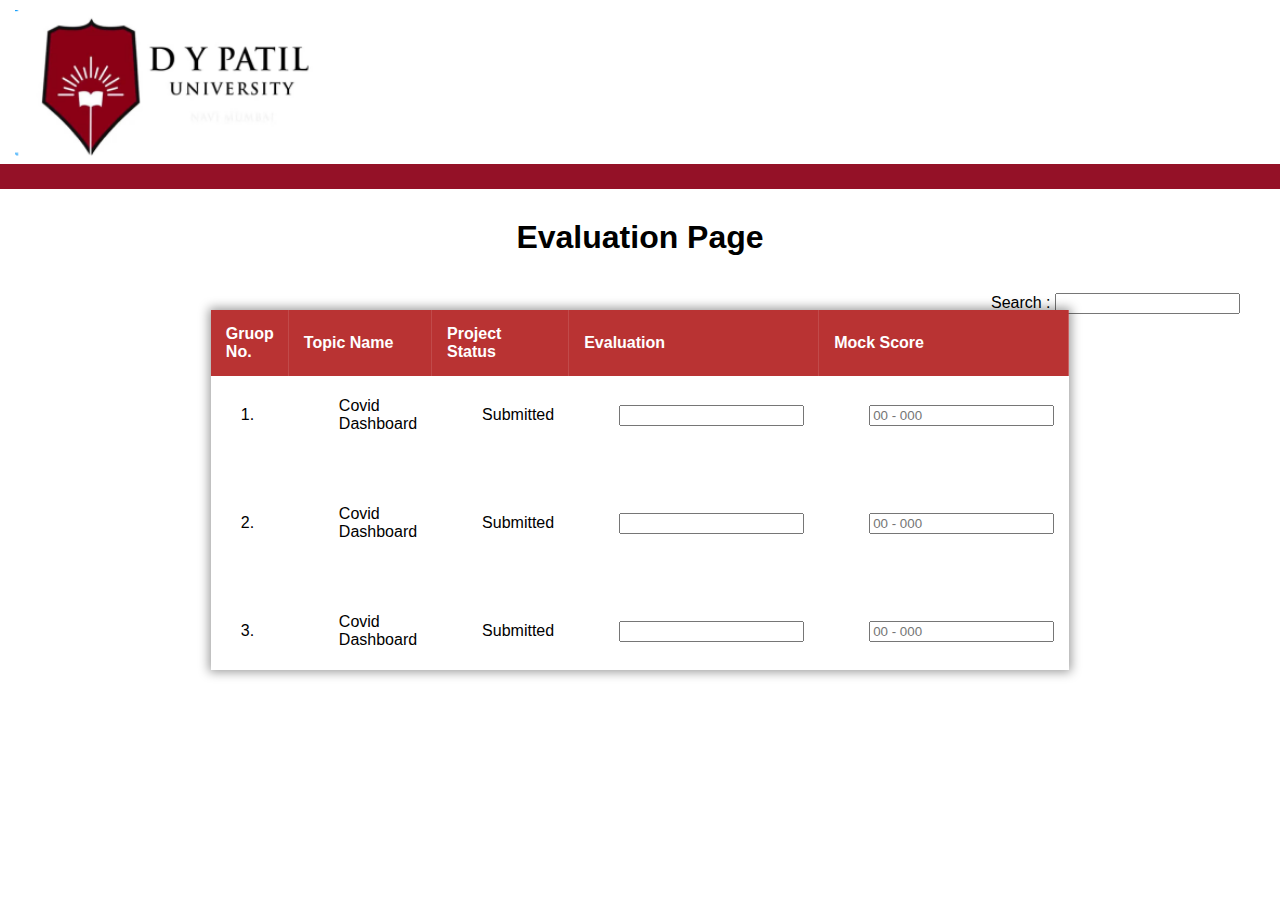
<file: html/eval.html>
<!DOCTYPE html>
<html lang="en">

<head>
    <meta charset="UTF-8">
    <meta http-equiv="X-UA-Compatible" content="IE=edge">
    <meta name="viewport" content="width=device-width, initial-scale=1.0">
    <title>Document</title>
    <link rel="stylesheet" href="../css/eval.css">
</head>

<body>
    <!-- comment -->
    <header>
        <img src="../images/logo.png" alt="college logo">
        <nav role="navigation"></nav>
    </header>
    <h1>Evaluation Page</h1>
    <p>
        <b><label for="site-search"> Search :</label></b>
        <input type="search" id="site-search" name="q">
    </p>
    <div class="container">
        <datalist id="Branches">
            <option value="IT">
            <option value="Computer Scince">
            <option value="Instrumentation">
            <option value="Electronic & Telecommunication">
            <option value="Electronics">
        </datalist>
        <table>
            <thead>
                <tr>
                    <th>Gruop No.</th>
                    <th>Topic Name</th>
                    <th>Project Status</th>
                    <th>Evaluation</th>
                    <th>Mock Score</th>
                </tr>
            </thead>
            <tbody>
                <tr>
                    <td style="padding: 30px;"> 1. </td>
                    <td>Covid Dashboard</td>
                    <td>Submitted</td>
                    <td><input list="Branches" id="Choose your Branch" name="Choose your Branch" /></td>
                    <td><input type="text" placeholder="00 - 000"></td>
                </tr>
                <tr>
                    <td> </td>
                    <td> </td>
                    <td> </td>
                    <td></td>
                    <td></td>
                </tr>
                <tr>
                    <td style="padding: 30px;"> 2.</td>
                    <td>Covid Dashboard</td>
                    <td>Submitted</td>
                    <td><input list="Branches" id="Choose your Branch" name="Choose your Branch" /></td>
                    <td><input type="text" placeholder="00 - 000"></td>
                </tr>
                <tr>
                    <td> </td>
                    <td></td>
                    <td></td>
                    <td></td>
                    <td></td>
                </tr>
                <tr>
                    <td style="padding: 30px;"> 3.</td>
                    <td>Covid Dashboard</td>
                    <td>Submitted</td>
                    <td><input list="Branches" id="Choose your Branch" name="Choose your Branch" /></td>
                    <td><input type="text" placeholder="00 - 000"></td>

                </tr>
            </tbody>
        </table>
    </div>
</body>

</html>
</file>
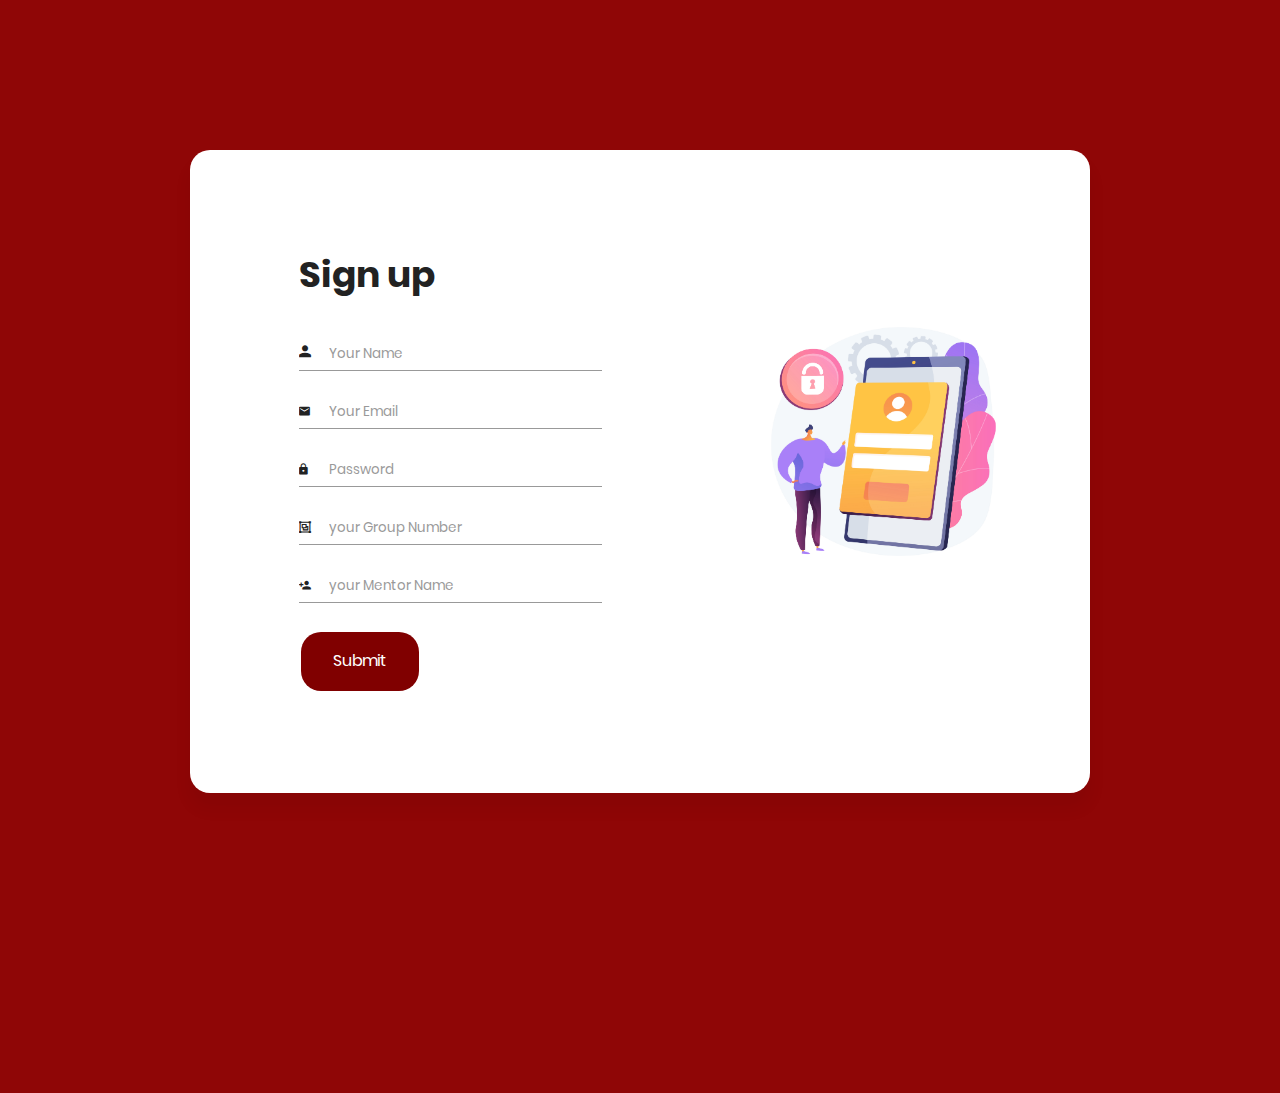
<file: html/signup.html>
<!DOCTYPE html>
<html lang="en">

<head>
    <meta charset="UTF-8">
    <meta name="viewport" content="width=device-width, initial-scale=1.0">
    <meta http-equiv="X-UA-Compatible" content="ie=edge">
    <title>Sign Up </title>

    <!-- Font Icon -->
    <link rel="stylesheet" href="../fonts/material-icon/css/material-design-iconic-font.min.css">

    <!-- Main css -->
    <link rel="stylesheet" href="../css/signup.css">
</head>

<body>

    <div class="main">

        <!-- Sign up form -->
        <section class="signup">
            <div class="container">
                <div class="signup-content">
                    <div class="signup-form">
                        <h2 class="form-title">Sign up</h2>
                        <form onsubmit="window.location.href='../index.html'" method="POST" class="register-form"
                            id="register-form">
                            <div class="form-group">
                                <label for="name"><i class="zmdi zmdi-account material-icons-name"></i></label>
                                <input type="text" name="name" id="name" placeholder="Your Name" />
                            </div>
                            <div class="form-group">
                                <label for="email"><i class="zmdi zmdi-email"></i></label>
                                <input type="email" name="email" id="email" placeholder="Your Email" />
                            </div>
                            <div class="form-group">
                                <label for="pass"><i class="zmdi zmdi-lock"></i></label>
                                <input type="password" name="pass" id="pass" placeholder="Password" />
                            </div>
                            <div class="form-group">
                                <label for="gno"><i class="zmdi zmdi-group"></i></label>
                                <input type="number" name="g" id="gno" placeholder="your Group Number" />
                            </div>
                            <div class="form-group">
                                <label for="m name"><i class="zmdi zmdi-account-add"></i></label>
                                <input type="name" name="ac.add" id="name" placeholder="your Mentor Name" />
                            </div>

                            <div class="form-group form-button">
                                <a href='../index.html' style='color:white' class="button" id="submit-text">Submit</a>
                            </div>
                        </form>
                    </div>
                    <div class="signup-image">
                        <figure><img src="../images/sign.jpg" alt="sign up image"></figure>

                    </div>
                </div>
            </div>
        </section>


</body>

</html>
</file>
<file: css/eval.css>
header img {
    margin-top: 10px;
    width: 300px;
    height: 150px;
    margin-left: 15px;
}

header nav{
   
   height:25px;
   background-color: #941127;

}

h1{
    margin-top: 30px;  
    text-align: center;
}

p{
    margin-right: 40px;
    float: right;
}
html,
body {
	height: 100%;
}

body {
	margin: 0;
	background-color: white;
	font-family: sans-serif;
	font-weight: 100;
}

.container {
    margin-top: 40px;
	position: absolute;
	top: 50%;
	left: 50%;
	transform: translate(-50%, -50%);
}

table {
	width: 800px;
	border-collapse: collapse;
	overflow: hidden;
	box-shadow: 0 0 10px 2px #00000066;
}

th,
td {
	padding: 15px;
	background-color: rgba(255,255,255,0.2);
	color: black;
    
}

th {
	text-align: left;
    color: white;
}

thead {
	background-color: #a80000;
}

tbody {
	tr {
		&:hover {
			background-color: rgba(255,255,255,0.3);
		}
	}
	td {
        padding-left: 50px;
		position: relative;
		&:hover {
			&:before {
				content: "";
				position: absolute;
				left: 0;
				right: 0;
				top: -9999px;
				bottom: -9999px;
				background-color: rgba(255,255,255,0.2);
				z-index: -1;
			}
		}
	}
}
</file>
<file: fonts/material-icon/css/material-design-iconic-font.min.css>
@font-face{font-family:Material-Design-Iconic-Font;src:url(../fonts/Material-Design-Iconic-Font.woff2?v=2.2.0) format('woff2'),url(../fonts/Material-Design-Iconic-Font.woff?v=2.2.0) format('woff'),url(../fonts/Material-Design-Iconic-Font.ttf?v=2.2.0) format('truetype')}.zmdi{display:inline-block;font:normal normal normal 14px/1 'Material-Design-Iconic-Font';font-size:inherit;text-rendering:auto;-webkit-font-smoothing:antialiased;-moz-osx-font-smoothing:grayscale}.zmdi-hc-lg{font-size:1.33333333em;line-height:.75em;vertical-align:-15%}.zmdi-hc-2x{font-size:2em}.zmdi-hc-3x{font-size:3em}.zmdi-hc-4x{font-size:4em}.zmdi-hc-5x{font-size:5em}.zmdi-hc-fw{width:1.28571429em;text-align:center}.zmdi-hc-ul{padding-left:0;margin-left:2.14285714em;list-style-type:none}.zmdi-hc-ul>li{position:relative}.zmdi-hc-li{position:absolute;left:-2.14285714em;width:2.14285714em;top:.14285714em;text-align:center}.zmdi-hc-li.zmdi-hc-lg{left:-1.85714286em}.zmdi-hc-border{padding:.1em .25em;border:solid .1em #9e9e9e;border-radius:2px}.zmdi-hc-border-circle{padding:.1em .25em;border:solid .1em #9e9e9e;border-radius:50%}.zmdi.pull-left{float:left;margin-right:.15em}.zmdi.pull-right{float:right;margin-left:.15em}.zmdi-hc-spin{-webkit-animation:zmdi-spin 1.5s infinite linear;animation:zmdi-spin 1.5s infinite linear}.zmdi-hc-spin-reverse{-webkit-animation:zmdi-spin-reverse 1.5s infinite linear;animation:zmdi-spin-reverse 1.5s infinite linear}@-webkit-keyframes zmdi-spin{0%{-webkit-transform:rotate(0deg);transform:rotate(0deg)}100%{-webkit-transform:rotate(359deg);transform:rotate(359deg)}}@keyframes zmdi-spin{0%{-webkit-transform:rotate(0deg);transform:rotate(0deg)}100%{-webkit-transform:rotate(359deg);transform:rotate(359deg)}}@-webkit-keyframes zmdi-spin-reverse{0%{-webkit-transform:rotate(0deg);transform:rotate(0deg)}100%{-webkit-transform:rotate(-359deg);transform:rotate(-359deg)}}@keyframes zmdi-spin-reverse{0%{-webkit-transform:rotate(0deg);transform:rotate(0deg)}100%{-webkit-transform:rotate(-359deg);transform:rotate(-359deg)}}.zmdi-hc-rotate-90{-webkit-transform:rotate(90deg);-ms-transform:rotate(90deg);transform:rotate(90deg)}.zmdi-hc-rotate-180{-webkit-transform:rotate(180deg);-ms-transform:rotate(180deg);transform:rotate(180deg)}.zmdi-hc-rotate-270{-webkit-transform:rotate(270deg);-ms-transform:rotate(270deg);transform:rotate(270deg)}.zmdi-hc-flip-horizontal{-webkit-transform:scale(-1,1);-ms-transform:scale(-1,1);transform:scale(-1,1)}.zmdi-hc-flip-vertical{-webkit-transform:scale(1,-1);-ms-transform:scale(1,-1);transform:scale(1,-1)}.zmdi-hc-stack{position:relative;display:inline-block;width:2em;height:2em;line-height:2em;vertical-align:middle}.zmdi-hc-stack-1x,.zmdi-hc-stack-2x{position:absolute;left:0;width:100%;text-align:center}.zmdi-hc-stack-1x{line-height:inherit}.zmdi-hc-stack-2x{font-size:2em}.zmdi-hc-inverse{color:#fff}.zmdi-3d-rotation:before{content:'\f101'}.zmdi-airplane-off:before{content:'\f102'}.zmdi-airplane:before{content:'\f103'}.zmdi-album:before{content:'\f104'}.zmdi-archive:before{content:'\f105'}.zmdi-assignment-account:before{content:'\f106'}.zmdi-assignment-alert:before{content:'\f107'}.zmdi-assignment-check:before{content:'\f108'}.zmdi-assignment-o:before{content:'\f109'}.zmdi-assignment-return:before{content:'\f10a'}.zmdi-assignment-returned:before{content:'\f10b'}.zmdi-assignment:before{content:'\f10c'}.zmdi-attachment-alt:before{content:'\f10d'}.zmdi-attachment:before{content:'\f10e'}.zmdi-audio:before{content:'\f10f'}.zmdi-badge-check:before{content:'\f110'}.zmdi-balance-wallet:before{content:'\f111'}.zmdi-balance:before{content:'\f112'}.zmdi-battery-alert:before{content:'\f113'}.zmdi-battery-flash:before{content:'\f114'}.zmdi-battery-unknown:before{content:'\f115'}.zmdi-battery:before{content:'\f116'}.zmdi-bike:before{content:'\f117'}.zmdi-block-alt:before{content:'\f118'}.zmdi-block:before{content:'\f119'}.zmdi-boat:before{content:'\f11a'}.zmdi-book-image:before{content:'\f11b'}.zmdi-book:before{content:'\f11c'}.zmdi-bookmark-outline:before{content:'\f11d'}.zmdi-bookmark:before{content:'\f11e'}.zmdi-brush:before{content:'\f11f'}.zmdi-bug:before{content:'\f120'}.zmdi-bus:before{content:'\f121'}.zmdi-cake:before{content:'\f122'}.zmdi-car-taxi:before{content:'\f123'}.zmdi-car-wash:before{content:'\f124'}.zmdi-car:before{content:'\f125'}.zmdi-card-giftcard:before{content:'\f126'}.zmdi-card-membership:before{content:'\f127'}.zmdi-card-travel:before{content:'\f128'}.zmdi-card:before{content:'\f129'}.zmdi-case-check:before{content:'\f12a'}.zmdi-case-download:before{content:'\f12b'}.zmdi-case-play:before{content:'\f12c'}.zmdi-case:before{content:'\f12d'}.zmdi-cast-connected:before{content:'\f12e'}.zmdi-cast:before{content:'\f12f'}.zmdi-chart-donut:before{content:'\f130'}.zmdi-chart:before{content:'\f131'}.zmdi-city-alt:before{content:'\f132'}.zmdi-city:before{content:'\f133'}.zmdi-close-circle-o:before{content:'\f134'}.zmdi-close-circle:before{content:'\f135'}.zmdi-close:before{content:'\f136'}.zmdi-cocktail:before{content:'\f137'}.zmdi-code-setting:before{content:'\f138'}.zmdi-code-smartphone:before{content:'\f139'}.zmdi-code:before{content:'\f13a'}.zmdi-coffee:before{content:'\f13b'}.zmdi-collection-bookmark:before{content:'\f13c'}.zmdi-collection-case-play:before{content:'\f13d'}.zmdi-collection-folder-image:before{content:'\f13e'}.zmdi-collection-image-o:before{content:'\f13f'}.zmdi-collection-image:before{content:'\f140'}.zmdi-collection-item-1:before{content:'\f141'}.zmdi-collection-item-2:before{content:'\f142'}.zmdi-collection-item-3:before{content:'\f143'}.zmdi-collection-item-4:before{content:'\f144'}.zmdi-collection-item-5:before{content:'\f145'}.zmdi-collection-item-6:before{content:'\f146'}.zmdi-collection-item-7:before{content:'\f147'}.zmdi-collection-item-8:before{content:'\f148'}.zmdi-collection-item-9-plus:before{content:'\f149'}.zmdi-collection-item-9:before{content:'\f14a'}.zmdi-collection-item:before{content:'\f14b'}.zmdi-collection-music:before{content:'\f14c'}.zmdi-collection-pdf:before{content:'\f14d'}.zmdi-collection-plus:before{content:'\f14e'}.zmdi-collection-speaker:before{content:'\f14f'}.zmdi-collection-text:before{content:'\f150'}.zmdi-collection-video:before{content:'\f151'}.zmdi-compass:before{content:'\f152'}.zmdi-cutlery:before{content:'\f153'}.zmdi-delete:before{content:'\f154'}.zmdi-dialpad:before{content:'\f155'}.zmdi-dns:before{content:'\f156'}.zmdi-drink:before{content:'\f157'}.zmdi-edit:before{content:'\f158'}.zmdi-email-open:before{content:'\f159'}.zmdi-email:before{content:'\f15a'}.zmdi-eye-off:before{content:'\f15b'}.zmdi-eye:before{content:'\f15c'}.zmdi-eyedropper:before{content:'\f15d'}.zmdi-favorite-outline:before{content:'\f15e'}.zmdi-favorite:before{content:'\f15f'}.zmdi-filter-list:before{content:'\f160'}.zmdi-fire:before{content:'\f161'}.zmdi-flag:before{content:'\f162'}.zmdi-flare:before{content:'\f163'}.zmdi-flash-auto:before{content:'\f164'}.zmdi-flash-off:before{content:'\f165'}.zmdi-flash:before{content:'\f166'}.zmdi-flip:before{content:'\f167'}.zmdi-flower-alt:before{content:'\f168'}.zmdi-flower:before{content:'\f169'}.zmdi-font:before{content:'\f16a'}.zmdi-fullscreen-alt:before{content:'\f16b'}.zmdi-fullscreen-exit:before{content:'\f16c'}.zmdi-fullscreen:before{content:'\f16d'}.zmdi-functions:before{content:'\f16e'}.zmdi-gas-station:before{content:'\f16f'}.zmdi-gesture:before{content:'\f170'}.zmdi-globe-alt:before{content:'\f171'}.zmdi-globe-lock:before{content:'\f172'}.zmdi-globe:before{content:'\f173'}.zmdi-graduation-cap:before{content:'\f174'}.zmdi-home:before{content:'\f175'}.zmdi-hospital-alt:before{content:'\f176'}.zmdi-hospital:before{content:'\f177'}.zmdi-hotel:before{content:'\f178'}.zmdi-hourglass-alt:before{content:'\f179'}.zmdi-hourglass-outline:before{content:'\f17a'}.zmdi-hourglass:before{content:'\f17b'}.zmdi-http:before{content:'\f17c'}.zmdi-image-alt:before{content:'\f17d'}.zmdi-image-o:before{content:'\f17e'}.zmdi-image:before{content:'\f17f'}.zmdi-inbox:before{content:'\f180'}.zmdi-invert-colors-off:before{content:'\f181'}.zmdi-invert-colors:before{content:'\f182'}.zmdi-key:before{content:'\f183'}.zmdi-label-alt-outline:before{content:'\f184'}.zmdi-label-alt:before{content:'\f185'}.zmdi-label-heart:before{content:'\f186'}.zmdi-label:before{content:'\f187'}.zmdi-labels:before{content:'\f188'}.zmdi-lamp:before{content:'\f189'}.zmdi-landscape:before{content:'\f18a'}.zmdi-layers-off:before{content:'\f18b'}.zmdi-layers:before{content:'\f18c'}.zmdi-library:before{content:'\f18d'}.zmdi-link:before{content:'\f18e'}.zmdi-lock-open:before{content:'\f18f'}.zmdi-lock-outline:before{content:'\f190'}.zmdi-lock:before{content:'\f191'}.zmdi-mail-reply-all:before{content:'\f192'}.zmdi-mail-reply:before{content:'\f193'}.zmdi-mail-send:before{content:'\f194'}.zmdi-mall:before{content:'\f195'}.zmdi-map:before{content:'\f196'}.zmdi-menu:before{content:'\f197'}.zmdi-money-box:before{content:'\f198'}.zmdi-money-off:before{content:'\f199'}.zmdi-money:before{content:'\f19a'}.zmdi-more-vert:before{content:'\f19b'}.zmdi-more:before{content:'\f19c'}.zmdi-movie-alt:before{content:'\f19d'}.zmdi-movie:before{content:'\f19e'}.zmdi-nature-people:before{content:'\f19f'}.zmdi-nature:before{content:'\f1a0'}.zmdi-navigation:before{content:'\f1a1'}.zmdi-open-in-browser:before{content:'\f1a2'}.zmdi-open-in-new:before{content:'\f1a3'}.zmdi-palette:before{content:'\f1a4'}.zmdi-parking:before{content:'\f1a5'}.zmdi-pin-account:before{content:'\f1a6'}.zmdi-pin-assistant:before{content:'\f1a7'}.zmdi-pin-drop:before{content:'\f1a8'}.zmdi-pin-help:before{content:'\f1a9'}.zmdi-pin-off:before{content:'\f1aa'}.zmdi-pin:before{content:'\f1ab'}.zmdi-pizza:before{content:'\f1ac'}.zmdi-plaster:before{content:'\f1ad'}.zmdi-power-setting:before{content:'\f1ae'}.zmdi-power:before{content:'\f1af'}.zmdi-print:before{content:'\f1b0'}.zmdi-puzzle-piece:before{content:'\f1b1'}.zmdi-quote:before{content:'\f1b2'}.zmdi-railway:before{content:'\f1b3'}.zmdi-receipt:before{content:'\f1b4'}.zmdi-refresh-alt:before{content:'\f1b5'}.zmdi-refresh-sync-alert:before{content:'\f1b6'}.zmdi-refresh-sync-off:before{content:'\f1b7'}.zmdi-refresh-sync:before{content:'\f1b8'}.zmdi-refresh:before{content:'\f1b9'}.zmdi-roller:before{content:'\f1ba'}.zmdi-ruler:before{content:'\f1bb'}.zmdi-scissors:before{content:'\f1bc'}.zmdi-screen-rotation-lock:before{content:'\f1bd'}.zmdi-screen-rotation:before{content:'\f1be'}.zmdi-search-for:before{content:'\f1bf'}.zmdi-search-in-file:before{content:'\f1c0'}.zmdi-search-in-page:before{content:'\f1c1'}.zmdi-search-replace:before{content:'\f1c2'}.zmdi-search:before{content:'\f1c3'}.zmdi-seat:before{content:'\f1c4'}.zmdi-settings-square:before{content:'\f1c5'}.zmdi-settings:before{content:'\f1c6'}.zmdi-shield-check:before{content:'\f1c7'}.zmdi-shield-security:before{content:'\f1c8'}.zmdi-shopping-basket:before{content:'\f1c9'}.zmdi-shopping-cart-plus:before{content:'\f1ca'}.zmdi-shopping-cart:before{content:'\f1cb'}.zmdi-sign-in:before{content:'\f1cc'}.zmdi-sort-amount-asc:before{content:'\f1cd'}.zmdi-sort-amount-desc:before{content:'\f1ce'}.zmdi-sort-asc:before{content:'\f1cf'}.zmdi-sort-desc:before{content:'\f1d0'}.zmdi-spellcheck:before{content:'\f1d1'}.zmdi-storage:before{content:'\f1d2'}.zmdi-store-24:before{content:'\f1d3'}.zmdi-store:before{content:'\f1d4'}.zmdi-subway:before{content:'\f1d5'}.zmdi-sun:before{content:'\f1d6'}.zmdi-tab-unselected:before{content:'\f1d7'}.zmdi-tab:before{content:'\f1d8'}.zmdi-tag-close:before{content:'\f1d9'}.zmdi-tag-more:before{content:'\f1da'}.zmdi-tag:before{content:'\f1db'}.zmdi-thumb-down:before{content:'\f1dc'}.zmdi-thumb-up-down:before{content:'\f1dd'}.zmdi-thumb-up:before{content:'\f1de'}.zmdi-ticket-star:before{content:'\f1df'}.zmdi-toll:before{content:'\f1e0'}.zmdi-toys:before{content:'\f1e1'}.zmdi-traffic:before{content:'\f1e2'}.zmdi-translate:before{content:'\f1e3'}.zmdi-triangle-down:before{content:'\f1e4'}.zmdi-triangle-up:before{content:'\f1e5'}.zmdi-truck:before{content:'\f1e6'}.zmdi-turning-sign:before{content:'\f1e7'}.zmdi-wallpaper:before{content:'\f1e8'}.zmdi-washing-machine:before{content:'\f1e9'}.zmdi-window-maximize:before{content:'\f1ea'}.zmdi-window-minimize:before{content:'\f1eb'}.zmdi-window-restore:before{content:'\f1ec'}.zmdi-wrench:before{content:'\f1ed'}.zmdi-zoom-in:before{content:'\f1ee'}.zmdi-zoom-out:before{content:'\f1ef'}.zmdi-alert-circle-o:before{content:'\f1f0'}.zmdi-alert-circle:before{content:'\f1f1'}.zmdi-alert-octagon:before{content:'\f1f2'}.zmdi-alert-polygon:before{content:'\f1f3'}.zmdi-alert-triangle:before{content:'\f1f4'}.zmdi-help-outline:before{content:'\f1f5'}.zmdi-help:before{content:'\f1f6'}.zmdi-info-outline:before{content:'\f1f7'}.zmdi-info:before{content:'\f1f8'}.zmdi-notifications-active:before{content:'\f1f9'}.zmdi-notifications-add:before{content:'\f1fa'}.zmdi-notifications-none:before{content:'\f1fb'}.zmdi-notifications-off:before{content:'\f1fc'}.zmdi-notifications-paused:before{content:'\f1fd'}.zmdi-notifications:before{content:'\f1fe'}.zmdi-account-add:before{content:'\f1ff'}.zmdi-account-box-mail:before{content:'\f200'}.zmdi-account-box-o:before{content:'\f201'}.zmdi-account-box-phone:before{content:'\f202'}.zmdi-account-box:before{content:'\f203'}.zmdi-account-calendar:before{content:'\f204'}.zmdi-account-circle:before{content:'\f205'}.zmdi-account-o:before{content:'\f206'}.zmdi-account:before{content:'\f207'}.zmdi-accounts-add:before{content:'\f208'}.zmdi-accounts-alt:before{content:'\f209'}.zmdi-accounts-list-alt:before{content:'\f20a'}.zmdi-accounts-list:before{content:'\f20b'}.zmdi-accounts-outline:before{content:'\f20c'}.zmdi-accounts:before{content:'\f20d'}.zmdi-face:before{content:'\f20e'}.zmdi-female:before{content:'\f20f'}.zmdi-male-alt:before{content:'\f210'}.zmdi-male-female:before{content:'\f211'}.zmdi-male:before{content:'\f212'}.zmdi-mood-bad:before{content:'\f213'}.zmdi-mood:before{content:'\f214'}.zmdi-run:before{content:'\f215'}.zmdi-walk:before{content:'\f216'}.zmdi-cloud-box:before{content:'\f217'}.zmdi-cloud-circle:before{content:'\f218'}.zmdi-cloud-done:before{content:'\f219'}.zmdi-cloud-download:before{content:'\f21a'}.zmdi-cloud-off:before{content:'\f21b'}.zmdi-cloud-outline-alt:before{content:'\f21c'}.zmdi-cloud-outline:before{content:'\f21d'}.zmdi-cloud-upload:before{content:'\f21e'}.zmdi-cloud:before{content:'\f21f'}.zmdi-download:before{content:'\f220'}.zmdi-file-plus:before{content:'\f221'}.zmdi-file-text:before{content:'\f222'}.zmdi-file:before{content:'\f223'}.zmdi-folder-outline:before{content:'\f224'}.zmdi-folder-person:before{content:'\f225'}.zmdi-folder-star-alt:before{content:'\f226'}.zmdi-folder-star:before{content:'\f227'}.zmdi-folder:before{content:'\f228'}.zmdi-gif:before{content:'\f229'}.zmdi-upload:before{content:'\f22a'}.zmdi-border-all:before{content:'\f22b'}.zmdi-border-bottom:before{content:'\f22c'}.zmdi-border-clear:before{content:'\f22d'}.zmdi-border-color:before{content:'\f22e'}.zmdi-border-horizontal:before{content:'\f22f'}.zmdi-border-inner:before{content:'\f230'}.zmdi-border-left:before{content:'\f231'}.zmdi-border-outer:before{content:'\f232'}.zmdi-border-right:before{content:'\f233'}.zmdi-border-style:before{content:'\f234'}.zmdi-border-top:before{content:'\f235'}.zmdi-border-vertical:before{content:'\f236'}.zmdi-copy:before{content:'\f237'}.zmdi-crop:before{content:'\f238'}.zmdi-format-align-center:before{content:'\f239'}.zmdi-format-align-justify:before{content:'\f23a'}.zmdi-format-align-left:before{content:'\f23b'}.zmdi-format-align-right:before{content:'\f23c'}.zmdi-format-bold:before{content:'\f23d'}.zmdi-format-clear-all:before{content:'\f23e'}.zmdi-format-clear:before{content:'\f23f'}.zmdi-format-color-fill:before{content:'\f240'}.zmdi-format-color-reset:before{content:'\f241'}.zmdi-format-color-text:before{content:'\f242'}.zmdi-format-indent-decrease:before{content:'\f243'}.zmdi-format-indent-increase:before{content:'\f244'}.zmdi-format-italic:before{content:'\f245'}.zmdi-format-line-spacing:before{content:'\f246'}.zmdi-format-list-bulleted:before{content:'\f247'}.zmdi-format-list-numbered:before{content:'\f248'}.zmdi-format-ltr:before{content:'\f249'}.zmdi-format-rtl:before{content:'\f24a'}.zmdi-format-size:before{content:'\f24b'}.zmdi-format-strikethrough-s:before{content:'\f24c'}.zmdi-format-strikethrough:before{content:'\f24d'}.zmdi-format-subject:before{content:'\f24e'}.zmdi-format-underlined:before{content:'\f24f'}.zmdi-format-valign-bottom:before{content:'\f250'}.zmdi-format-valign-center:before{content:'\f251'}.zmdi-format-valign-top:before{content:'\f252'}.zmdi-redo:before{content:'\f253'}.zmdi-select-all:before{content:'\f254'}.zmdi-space-bar:before{content:'\f255'}.zmdi-text-format:before{content:'\f256'}.zmdi-transform:before{content:'\f257'}.zmdi-undo:before{content:'\f258'}.zmdi-wrap-text:before{content:'\f259'}.zmdi-comment-alert:before{content:'\f25a'}.zmdi-comment-alt-text:before{content:'\f25b'}.zmdi-comment-alt:before{content:'\f25c'}.zmdi-comment-edit:before{content:'\f25d'}.zmdi-comment-image:before{content:'\f25e'}.zmdi-comment-list:before{content:'\f25f'}.zmdi-comment-more:before{content:'\f260'}.zmdi-comment-outline:before{content:'\f261'}.zmdi-comment-text-alt:before{content:'\f262'}.zmdi-comment-text:before{content:'\f263'}.zmdi-comment-video:before{content:'\f264'}.zmdi-comment:before{content:'\f265'}.zmdi-comments:before{content:'\f266'}.zmdi-check-all:before{content:'\f267'}.zmdi-check-circle-u:before{content:'\f268'}.zmdi-check-circle:before{content:'\f269'}.zmdi-check-square:before{content:'\f26a'}.zmdi-check:before{content:'\f26b'}.zmdi-circle-o:before{content:'\f26c'}.zmdi-circle:before{content:'\f26d'}.zmdi-dot-circle-alt:before{content:'\f26e'}.zmdi-dot-circle:before{content:'\f26f'}.zmdi-minus-circle-outline:before{content:'\f270'}.zmdi-minus-circle:before{content:'\f271'}.zmdi-minus-square:before{content:'\f272'}.zmdi-minus:before{content:'\f273'}.zmdi-plus-circle-o-duplicate:before{content:'\f274'}.zmdi-plus-circle-o:before{content:'\f275'}.zmdi-plus-circle:before{content:'\f276'}.zmdi-plus-square:before{content:'\f277'}.zmdi-plus:before{content:'\f278'}.zmdi-square-o:before{content:'\f279'}.zmdi-star-circle:before{content:'\f27a'}.zmdi-star-half:before{content:'\f27b'}.zmdi-star-outline:before{content:'\f27c'}.zmdi-star:before{content:'\f27d'}.zmdi-bluetooth-connected:before{content:'\f27e'}.zmdi-bluetooth-off:before{content:'\f27f'}.zmdi-bluetooth-search:before{content:'\f280'}.zmdi-bluetooth-setting:before{content:'\f281'}.zmdi-bluetooth:before{content:'\f282'}.zmdi-camera-add:before{content:'\f283'}.zmdi-camera-alt:before{content:'\f284'}.zmdi-camera-bw:before{content:'\f285'}.zmdi-camera-front:before{content:'\f286'}.zmdi-camera-mic:before{content:'\f287'}.zmdi-camera-party-mode:before{content:'\f288'}.zmdi-camera-rear:before{content:'\f289'}.zmdi-camera-roll:before{content:'\f28a'}.zmdi-camera-switch:before{content:'\f28b'}.zmdi-camera:before{content:'\f28c'}.zmdi-card-alert:before{content:'\f28d'}.zmdi-card-off:before{content:'\f28e'}.zmdi-card-sd:before{content:'\f28f'}.zmdi-card-sim:before{content:'\f290'}.zmdi-desktop-mac:before{content:'\f291'}.zmdi-desktop-windows:before{content:'\f292'}.zmdi-device-hub:before{content:'\f293'}.zmdi-devices-off:before{content:'\f294'}.zmdi-devices:before{content:'\f295'}.zmdi-dock:before{content:'\f296'}.zmdi-floppy:before{content:'\f297'}.zmdi-gamepad:before{content:'\f298'}.zmdi-gps-dot:before{content:'\f299'}.zmdi-gps-off:before{content:'\f29a'}.zmdi-gps:before{content:'\f29b'}.zmdi-headset-mic:before{content:'\f29c'}.zmdi-headset:before{content:'\f29d'}.zmdi-input-antenna:before{content:'\f29e'}.zmdi-input-composite:before{content:'\f29f'}.zmdi-input-hdmi:before{content:'\f2a0'}.zmdi-input-power:before{content:'\f2a1'}.zmdi-input-svideo:before{content:'\f2a2'}.zmdi-keyboard-hide:before{content:'\f2a3'}.zmdi-keyboard:before{content:'\f2a4'}.zmdi-laptop-chromebook:before{content:'\f2a5'}.zmdi-laptop-mac:before{content:'\f2a6'}.zmdi-laptop:before{content:'\f2a7'}.zmdi-mic-off:before{content:'\f2a8'}.zmdi-mic-outline:before{content:'\f2a9'}.zmdi-mic-setting:before{content:'\f2aa'}.zmdi-mic:before{content:'\f2ab'}.zmdi-mouse:before{content:'\f2ac'}.zmdi-network-alert:before{content:'\f2ad'}.zmdi-network-locked:before{content:'\f2ae'}.zmdi-network-off:before{content:'\f2af'}.zmdi-network-outline:before{content:'\f2b0'}.zmdi-network-setting:before{content:'\f2b1'}.zmdi-network:before{content:'\f2b2'}.zmdi-phone-bluetooth:before{content:'\f2b3'}.zmdi-phone-end:before{content:'\f2b4'}.zmdi-phone-forwarded:before{content:'\f2b5'}.zmdi-phone-in-talk:before{content:'\f2b6'}.zmdi-phone-locked:before{content:'\f2b7'}.zmdi-phone-missed:before{content:'\f2b8'}.zmdi-phone-msg:before{content:'\f2b9'}.zmdi-phone-paused:before{content:'\f2ba'}.zmdi-phone-ring:before{content:'\f2bb'}.zmdi-phone-setting:before{content:'\f2bc'}.zmdi-phone-sip:before{content:'\f2bd'}.zmdi-phone:before{content:'\f2be'}.zmdi-portable-wifi-changes:before{content:'\f2bf'}.zmdi-portable-wifi-off:before{content:'\f2c0'}.zmdi-portable-wifi:before{content:'\f2c1'}.zmdi-radio:before{content:'\f2c2'}.zmdi-reader:before{content:'\f2c3'}.zmdi-remote-control-alt:before{content:'\f2c4'}.zmdi-remote-control:before{content:'\f2c5'}.zmdi-router:before{content:'\f2c6'}.zmdi-scanner:before{content:'\f2c7'}.zmdi-smartphone-android:before{content:'\f2c8'}.zmdi-smartphone-download:before{content:'\f2c9'}.zmdi-smartphone-erase:before{content:'\f2ca'}.zmdi-smartphone-info:before{content:'\f2cb'}.zmdi-smartphone-iphone:before{content:'\f2cc'}.zmdi-smartphone-landscape-lock:before{content:'\f2cd'}.zmdi-smartphone-landscape:before{content:'\f2ce'}.zmdi-smartphone-lock:before{content:'\f2cf'}.zmdi-smartphone-portrait-lock:before{content:'\f2d0'}.zmdi-smartphone-ring:before{content:'\f2d1'}.zmdi-smartphone-setting:before{content:'\f2d2'}.zmdi-smartphone-setup:before{content:'\f2d3'}.zmdi-smartphone:before{content:'\f2d4'}.zmdi-speaker:before{content:'\f2d5'}.zmdi-tablet-android:before{content:'\f2d6'}.zmdi-tablet-mac:before{content:'\f2d7'}.zmdi-tablet:before{content:'\f2d8'}.zmdi-tv-alt-play:before{content:'\f2d9'}.zmdi-tv-list:before{content:'\f2da'}.zmdi-tv-play:before{content:'\f2db'}.zmdi-tv:before{content:'\f2dc'}.zmdi-usb:before{content:'\f2dd'}.zmdi-videocam-off:before{content:'\f2de'}.zmdi-videocam-switch:before{content:'\f2df'}.zmdi-videocam:before{content:'\f2e0'}.zmdi-watch:before{content:'\f2e1'}.zmdi-wifi-alt-2:before{content:'\f2e2'}.zmdi-wifi-alt:before{content:'\f2e3'}.zmdi-wifi-info:before{content:'\f2e4'}.zmdi-wifi-lock:before{content:'\f2e5'}.zmdi-wifi-off:before{content:'\f2e6'}.zmdi-wifi-outline:before{content:'\f2e7'}.zmdi-wifi:before{content:'\f2e8'}.zmdi-arrow-left-bottom:before{content:'\f2e9'}.zmdi-arrow-left:before{content:'\f2ea'}.zmdi-arrow-merge:before{content:'\f2eb'}.zmdi-arrow-missed:before{content:'\f2ec'}.zmdi-arrow-right-top:before{content:'\f2ed'}.zmdi-arrow-right:before{content:'\f2ee'}.zmdi-arrow-split:before{content:'\f2ef'}.zmdi-arrows:before{content:'\f2f0'}.zmdi-caret-down-circle:before{content:'\f2f1'}.zmdi-caret-down:before{content:'\f2f2'}.zmdi-caret-left-circle:before{content:'\f2f3'}.zmdi-caret-left:before{content:'\f2f4'}.zmdi-caret-right-circle:before{content:'\f2f5'}.zmdi-caret-right:before{content:'\f2f6'}.zmdi-caret-up-circle:before{content:'\f2f7'}.zmdi-caret-up:before{content:'\f2f8'}.zmdi-chevron-down:before{content:'\f2f9'}.zmdi-chevron-left:before{content:'\f2fa'}.zmdi-chevron-right:before{content:'\f2fb'}.zmdi-chevron-up:before{content:'\f2fc'}.zmdi-forward:before{content:'\f2fd'}.zmdi-long-arrow-down:before{content:'\f2fe'}.zmdi-long-arrow-left:before{content:'\f2ff'}.zmdi-long-arrow-return:before{content:'\f300'}.zmdi-long-arrow-right:before{content:'\f301'}.zmdi-long-arrow-tab:before{content:'\f302'}.zmdi-long-arrow-up:before{content:'\f303'}.zmdi-rotate-ccw:before{content:'\f304'}.zmdi-rotate-cw:before{content:'\f305'}.zmdi-rotate-left:before{content:'\f306'}.zmdi-rotate-right:before{content:'\f307'}.zmdi-square-down:before{content:'\f308'}.zmdi-square-right:before{content:'\f309'}.zmdi-swap-alt:before{content:'\f30a'}.zmdi-swap-vertical-circle:before{content:'\f30b'}.zmdi-swap-vertical:before{content:'\f30c'}.zmdi-swap:before{content:'\f30d'}.zmdi-trending-down:before{content:'\f30e'}.zmdi-trending-flat:before{content:'\f30f'}.zmdi-trending-up:before{content:'\f310'}.zmdi-unfold-less:before{content:'\f311'}.zmdi-unfold-more:before{content:'\f312'}.zmdi-apps:before{content:'\f313'}.zmdi-grid-off:before{content:'\f314'}.zmdi-grid:before{content:'\f315'}.zmdi-view-agenda:before{content:'\f316'}.zmdi-view-array:before{content:'\f317'}.zmdi-view-carousel:before{content:'\f318'}.zmdi-view-column:before{content:'\f319'}.zmdi-view-comfy:before{content:'\f31a'}.zmdi-view-compact:before{content:'\f31b'}.zmdi-view-dashboard:before{content:'\f31c'}.zmdi-view-day:before{content:'\f31d'}.zmdi-view-headline:before{content:'\f31e'}.zmdi-view-list-alt:before{content:'\f31f'}.zmdi-view-list:before{content:'\f320'}.zmdi-view-module:before{content:'\f321'}.zmdi-view-quilt:before{content:'\f322'}.zmdi-view-stream:before{content:'\f323'}.zmdi-view-subtitles:before{content:'\f324'}.zmdi-view-toc:before{content:'\f325'}.zmdi-view-web:before{content:'\f326'}.zmdi-view-week:before{content:'\f327'}.zmdi-widgets:before{content:'\f328'}.zmdi-alarm-check:before{content:'\f329'}.zmdi-alarm-off:before{content:'\f32a'}.zmdi-alarm-plus:before{content:'\f32b'}.zmdi-alarm-snooze:before{content:'\f32c'}.zmdi-alarm:before{content:'\f32d'}.zmdi-calendar-alt:before{content:'\f32e'}.zmdi-calendar-check:before{content:'\f32f'}.zmdi-calendar-close:before{content:'\f330'}.zmdi-calendar-note:before{content:'\f331'}.zmdi-calendar:before{content:'\f332'}.zmdi-time-countdown:before{content:'\f333'}.zmdi-time-interval:before{content:'\f334'}.zmdi-time-restore-setting:before{content:'\f335'}.zmdi-time-restore:before{content:'\f336'}.zmdi-time:before{content:'\f337'}.zmdi-timer-off:before{content:'\f338'}.zmdi-timer:before{content:'\f339'}.zmdi-android-alt:before{content:'\f33a'}.zmdi-android:before{content:'\f33b'}.zmdi-apple:before{content:'\f33c'}.zmdi-behance:before{content:'\f33d'}.zmdi-codepen:before{content:'\f33e'}.zmdi-dribbble:before{content:'\f33f'}.zmdi-dropbox:before{content:'\f340'}.zmdi-evernote:before{content:'\f341'}.zmdi-facebook-box:before{content:'\f342'}.zmdi-facebook:before{content:'\f343'}.zmdi-github-box:before{content:'\f344'}.zmdi-github:before{content:'\f345'}.zmdi-google-drive:before{content:'\f346'}.zmdi-google-earth:before{content:'\f347'}.zmdi-google-glass:before{content:'\f348'}.zmdi-google-maps:before{content:'\f349'}.zmdi-google-pages:before{content:'\f34a'}.zmdi-google-play:before{content:'\f34b'}.zmdi-google-plus-box:before{content:'\f34c'}.zmdi-google-plus:before{content:'\f34d'}.zmdi-google:before{content:'\f34e'}.zmdi-instagram:before{content:'\f34f'}.zmdi-language-css3:before{content:'\f350'}.zmdi-language-html5:before{content:'\f351'}.zmdi-language-javascript:before{content:'\f352'}.zmdi-language-python-alt:before{content:'\f353'}.zmdi-language-python:before{content:'\f354'}.zmdi-lastfm:before{content:'\f355'}.zmdi-linkedin-box:before{content:'\f356'}.zmdi-paypal:before{content:'\f357'}.zmdi-pinterest-box:before{content:'\f358'}.zmdi-pocket:before{content:'\f359'}.zmdi-polymer:before{content:'\f35a'}.zmdi-share:before{content:'\f35b'}.zmdi-stackoverflow:before{content:'\f35c'}.zmdi-steam-square:before{content:'\f35d'}.zmdi-steam:before{content:'\f35e'}.zmdi-twitter-box:before{content:'\f35f'}.zmdi-twitter:before{content:'\f360'}.zmdi-vk:before{content:'\f361'}.zmdi-wikipedia:before{content:'\f362'}.zmdi-windows:before{content:'\f363'}.zmdi-aspect-ratio-alt:before{content:'\f364'}.zmdi-aspect-ratio:before{content:'\f365'}.zmdi-blur-circular:before{content:'\f366'}.zmdi-blur-linear:before{content:'\f367'}.zmdi-blur-off:before{content:'\f368'}.zmdi-blur:before{content:'\f369'}.zmdi-brightness-2:before{content:'\f36a'}.zmdi-brightness-3:before{content:'\f36b'}.zmdi-brightness-4:before{content:'\f36c'}.zmdi-brightness-5:before{content:'\f36d'}.zmdi-brightness-6:before{content:'\f36e'}.zmdi-brightness-7:before{content:'\f36f'}.zmdi-brightness-auto:before{content:'\f370'}.zmdi-brightness-setting:before{content:'\f371'}.zmdi-broken-image:before{content:'\f372'}.zmdi-center-focus-strong:before{content:'\f373'}.zmdi-center-focus-weak:before{content:'\f374'}.zmdi-compare:before{content:'\f375'}.zmdi-crop-16-9:before{content:'\f376'}.zmdi-crop-3-2:before{content:'\f377'}.zmdi-crop-5-4:before{content:'\f378'}.zmdi-crop-7-5:before{content:'\f379'}.zmdi-crop-din:before{content:'\f37a'}.zmdi-crop-free:before{content:'\f37b'}.zmdi-crop-landscape:before{content:'\f37c'}.zmdi-crop-portrait:before{content:'\f37d'}.zmdi-crop-square:before{content:'\f37e'}.zmdi-exposure-alt:before{content:'\f37f'}.zmdi-exposure:before{content:'\f380'}.zmdi-filter-b-and-w:before{content:'\f381'}.zmdi-filter-center-focus:before{content:'\f382'}.zmdi-filter-frames:before{content:'\f383'}.zmdi-filter-tilt-shift:before{content:'\f384'}.zmdi-gradient:before{content:'\f385'}.zmdi-grain:before{content:'\f386'}.zmdi-graphic-eq:before{content:'\f387'}.zmdi-hdr-off:before{content:'\f388'}.zmdi-hdr-strong:before{content:'\f389'}.zmdi-hdr-weak:before{content:'\f38a'}.zmdi-hdr:before{content:'\f38b'}.zmdi-iridescent:before{content:'\f38c'}.zmdi-leak-off:before{content:'\f38d'}.zmdi-leak:before{content:'\f38e'}.zmdi-looks:before{content:'\f38f'}.zmdi-loupe:before{content:'\f390'}.zmdi-panorama-horizontal:before{content:'\f391'}.zmdi-panorama-vertical:before{content:'\f392'}.zmdi-panorama-wide-angle:before{content:'\f393'}.zmdi-photo-size-select-large:before{content:'\f394'}.zmdi-photo-size-select-small:before{content:'\f395'}.zmdi-picture-in-picture:before{content:'\f396'}.zmdi-slideshow:before{content:'\f397'}.zmdi-texture:before{content:'\f398'}.zmdi-tonality:before{content:'\f399'}.zmdi-vignette:before{content:'\f39a'}.zmdi-wb-auto:before{content:'\f39b'}.zmdi-eject-alt:before{content:'\f39c'}.zmdi-eject:before{content:'\f39d'}.zmdi-equalizer:before{content:'\f39e'}.zmdi-fast-forward:before{content:'\f39f'}.zmdi-fast-rewind:before{content:'\f3a0'}.zmdi-forward-10:before{content:'\f3a1'}.zmdi-forward-30:before{content:'\f3a2'}.zmdi-forward-5:before{content:'\f3a3'}.zmdi-hearing:before{content:'\f3a4'}.zmdi-pause-circle-outline:before{content:'\f3a5'}.zmdi-pause-circle:before{content:'\f3a6'}.zmdi-pause:before{content:'\f3a7'}.zmdi-play-circle-outline:before{content:'\f3a8'}.zmdi-play-circle:before{content:'\f3a9'}.zmdi-play:before{content:'\f3aa'}.zmdi-playlist-audio:before{content:'\f3ab'}.zmdi-playlist-plus:before{content:'\f3ac'}.zmdi-repeat-one:before{content:'\f3ad'}.zmdi-repeat:before{content:'\f3ae'}.zmdi-replay-10:before{content:'\f3af'}.zmdi-replay-30:before{content:'\f3b0'}.zmdi-replay-5:before{content:'\f3b1'}.zmdi-replay:before{content:'\f3b2'}.zmdi-shuffle:before{content:'\f3b3'}.zmdi-skip-next:before{content:'\f3b4'}.zmdi-skip-previous:before{content:'\f3b5'}.zmdi-stop:before{content:'\f3b6'}.zmdi-surround-sound:before{content:'\f3b7'}.zmdi-tune:before{content:'\f3b8'}.zmdi-volume-down:before{content:'\f3b9'}.zmdi-volume-mute:before{content:'\f3ba'}.zmdi-volume-off:before{content:'\f3bb'}.zmdi-volume-up:before{content:'\f3bc'}.zmdi-n-1-square:before{content:'\f3bd'}.zmdi-n-2-square:before{content:'\f3be'}.zmdi-n-3-square:before{content:'\f3bf'}.zmdi-n-4-square:before{content:'\f3c0'}.zmdi-n-5-square:before{content:'\f3c1'}.zmdi-n-6-square:before{content:'\f3c2'}.zmdi-neg-1:before{content:'\f3c3'}.zmdi-neg-2:before{content:'\f3c4'}.zmdi-plus-1:before{content:'\f3c5'}.zmdi-plus-2:before{content:'\f3c6'}.zmdi-sec-10:before{content:'\f3c7'}.zmdi-sec-3:before{content:'\f3c8'}.zmdi-zero:before{content:'\f3c9'}.zmdi-airline-seat-flat-angled:before{content:'\f3ca'}.zmdi-airline-seat-flat:before{content:'\f3cb'}.zmdi-airline-seat-individual-suite:before{content:'\f3cc'}.zmdi-airline-seat-legroom-extra:before{content:'\f3cd'}.zmdi-airline-seat-legroom-normal:before{content:'\f3ce'}.zmdi-airline-seat-legroom-reduced:before{content:'\f3cf'}.zmdi-airline-seat-recline-extra:before{content:'\f3d0'}.zmdi-airline-seat-recline-normal:before{content:'\f3d1'}.zmdi-airplay:before{content:'\f3d2'}.zmdi-closed-caption:before{content:'\f3d3'}.zmdi-confirmation-number:before{content:'\f3d4'}.zmdi-developer-board:before{content:'\f3d5'}.zmdi-disc-full:before{content:'\f3d6'}.zmdi-explicit:before{content:'\f3d7'}.zmdi-flight-land:before{content:'\f3d8'}.zmdi-flight-takeoff:before{content:'\f3d9'}.zmdi-flip-to-back:before{content:'\f3da'}.zmdi-flip-to-front:before{content:'\f3db'}.zmdi-group-work:before{content:'\f3dc'}.zmdi-hd:before{content:'\f3dd'}.zmdi-hq:before{content:'\f3de'}.zmdi-markunread-mailbox:before{content:'\f3df'}.zmdi-memory:before{content:'\f3e0'}.zmdi-nfc:before{content:'\f3e1'}.zmdi-play-for-work:before{content:'\f3e2'}.zmdi-power-input:before{content:'\f3e3'}.zmdi-present-to-all:before{content:'\f3e4'}.zmdi-satellite:before{content:'\f3e5'}.zmdi-tap-and-play:before{content:'\f3e6'}.zmdi-vibration:before{content:'\f3e7'}.zmdi-voicemail:before{content:'\f3e8'}.zmdi-group:before{content:'\f3e9'}.zmdi-rss:before{content:'\f3ea'}.zmdi-shape:before{content:'\f3eb'}.zmdi-spinner:before{content:'\f3ec'}.zmdi-ungroup:before{content:'\f3ed'}.zmdi-500px:before{content:'\f3ee'}.zmdi-8tracks:before{content:'\f3ef'}.zmdi-amazon:before{content:'\f3f0'}.zmdi-blogger:before{content:'\f3f1'}.zmdi-delicious:before{content:'\f3f2'}.zmdi-disqus:before{content:'\f3f3'}.zmdi-flattr:before{content:'\f3f4'}.zmdi-flickr:before{content:'\f3f5'}.zmdi-github-alt:before{content:'\f3f6'}.zmdi-google-old:before{content:'\f3f7'}.zmdi-linkedin:before{content:'\f3f8'}.zmdi-odnoklassniki:before{content:'\f3f9'}.zmdi-outlook:before{content:'\f3fa'}.zmdi-paypal-alt:before{content:'\f3fb'}.zmdi-pinterest:before{content:'\f3fc'}.zmdi-playstation:before{content:'\f3fd'}.zmdi-reddit:before{content:'\f3fe'}.zmdi-skype:before{content:'\f3ff'}.zmdi-slideshare:before{content:'\f400'}.zmdi-soundcloud:before{content:'\f401'}.zmdi-tumblr:before{content:'\f402'}.zmdi-twitch:before{content:'\f403'}.zmdi-vimeo:before{content:'\f404'}.zmdi-whatsapp:before{content:'\f405'}.zmdi-xbox:before{content:'\f406'}.zmdi-yahoo:before{content:'\f407'}.zmdi-youtube-play:before{content:'\f408'}.zmdi-youtube:before{content:'\f409'}.zmdi-3d-rotation:before{content:'\f101'}.zmdi-airplane-off:before{content:'\f102'}.zmdi-airplane:before{content:'\f103'}.zmdi-album:before{content:'\f104'}.zmdi-archive:before{content:'\f105'}.zmdi-assignment-account:before{content:'\f106'}.zmdi-assignment-alert:before{content:'\f107'}.zmdi-assignment-check:before{content:'\f108'}.zmdi-assignment-o:before{content:'\f109'}.zmdi-assignment-return:before{content:'\f10a'}.zmdi-assignment-returned:before{content:'\f10b'}.zmdi-assignment:before{content:'\f10c'}.zmdi-attachment-alt:before{content:'\f10d'}.zmdi-attachment:before{content:'\f10e'}.zmdi-audio:before{content:'\f10f'}.zmdi-badge-check:before{content:'\f110'}.zmdi-balance-wallet:before{content:'\f111'}.zmdi-balance:before{content:'\f112'}.zmdi-battery-alert:before{content:'\f113'}.zmdi-battery-flash:before{content:'\f114'}.zmdi-battery-unknown:before{content:'\f115'}.zmdi-battery:before{content:'\f116'}.zmdi-bike:before{content:'\f117'}.zmdi-block-alt:before{content:'\f118'}.zmdi-block:before{content:'\f119'}.zmdi-boat:before{content:'\f11a'}.zmdi-book-image:before{content:'\f11b'}.zmdi-book:before{content:'\f11c'}.zmdi-bookmark-outline:before{content:'\f11d'}.zmdi-bookmark:before{content:'\f11e'}.zmdi-brush:before{content:'\f11f'}.zmdi-bug:before{content:'\f120'}.zmdi-bus:before{content:'\f121'}.zmdi-cake:before{content:'\f122'}.zmdi-car-taxi:before{content:'\f123'}.zmdi-car-wash:before{content:'\f124'}.zmdi-car:before{content:'\f125'}.zmdi-card-giftcard:before{content:'\f126'}.zmdi-card-membership:before{content:'\f127'}.zmdi-card-travel:before{content:'\f128'}.zmdi-card:before{content:'\f129'}.zmdi-case-check:before{content:'\f12a'}.zmdi-case-download:before{content:'\f12b'}.zmdi-case-play:before{content:'\f12c'}.zmdi-case:before{content:'\f12d'}.zmdi-cast-connected:before{content:'\f12e'}.zmdi-cast:before{content:'\f12f'}.zmdi-chart-donut:before{content:'\f130'}.zmdi-chart:before{content:'\f131'}.zmdi-city-alt:before{content:'\f132'}.zmdi-city:before{content:'\f133'}.zmdi-close-circle-o:before{content:'\f134'}.zmdi-close-circle:before{content:'\f135'}.zmdi-close:before{content:'\f136'}.zmdi-cocktail:before{content:'\f137'}.zmdi-code-setting:before{content:'\f138'}.zmdi-code-smartphone:before{content:'\f139'}.zmdi-code:before{content:'\f13a'}.zmdi-coffee:before{content:'\f13b'}.zmdi-collection-bookmark:before{content:'\f13c'}.zmdi-collection-case-play:before{content:'\f13d'}.zmdi-collection-folder-image:before{content:'\f13e'}.zmdi-collection-image-o:before{content:'\f13f'}.zmdi-collection-image:before{content:'\f140'}.zmdi-collection-item-1:before{content:'\f141'}.zmdi-collection-item-2:before{content:'\f142'}.zmdi-collection-item-3:before{content:'\f143'}.zmdi-collection-item-4:before{content:'\f144'}.zmdi-collection-item-5:before{content:'\f145'}.zmdi-collection-item-6:before{content:'\f146'}.zmdi-collection-item-7:before{content:'\f147'}.zmdi-collection-item-8:before{content:'\f148'}.zmdi-collection-item-9-plus:before{content:'\f149'}.zmdi-collection-item-9:before{content:'\f14a'}.zmdi-collection-item:before{content:'\f14b'}.zmdi-collection-music:before{content:'\f14c'}.zmdi-collection-pdf:before{content:'\f14d'}.zmdi-collection-plus:before{content:'\f14e'}.zmdi-collection-speaker:before{content:'\f14f'}.zmdi-collection-text:before{content:'\f150'}.zmdi-collection-video:before{content:'\f151'}.zmdi-compass:before{content:'\f152'}.zmdi-cutlery:before{content:'\f153'}.zmdi-delete:before{content:'\f154'}.zmdi-dialpad:before{content:'\f155'}.zmdi-dns:before{content:'\f156'}.zmdi-drink:before{content:'\f157'}.zmdi-edit:before{content:'\f158'}.zmdi-email-open:before{content:'\f159'}.zmdi-email:before{content:'\f15a'}.zmdi-eye-off:before{content:'\f15b'}.zmdi-eye:before{content:'\f15c'}.zmdi-eyedropper:before{content:'\f15d'}.zmdi-favorite-outline:before{content:'\f15e'}.zmdi-favorite:before{content:'\f15f'}.zmdi-filter-list:before{content:'\f160'}.zmdi-fire:before{content:'\f161'}.zmdi-flag:before{content:'\f162'}.zmdi-flare:before{content:'\f163'}.zmdi-flash-auto:before{content:'\f164'}.zmdi-flash-off:before{content:'\f165'}.zmdi-flash:before{content:'\f166'}.zmdi-flip:before{content:'\f167'}.zmdi-flower-alt:before{content:'\f168'}.zmdi-flower:before{content:'\f169'}.zmdi-font:before{content:'\f16a'}.zmdi-fullscreen-alt:before{content:'\f16b'}.zmdi-fullscreen-exit:before{content:'\f16c'}.zmdi-fullscreen:before{content:'\f16d'}.zmdi-functions:before{content:'\f16e'}.zmdi-gas-station:before{content:'\f16f'}.zmdi-gesture:before{content:'\f170'}.zmdi-globe-alt:before{content:'\f171'}.zmdi-globe-lock:before{content:'\f172'}.zmdi-globe:before{content:'\f173'}.zmdi-graduation-cap:before{content:'\f174'}.zmdi-home:before{content:'\f175'}.zmdi-hospital-alt:before{content:'\f176'}.zmdi-hospital:before{content:'\f177'}.zmdi-hotel:before{content:'\f178'}.zmdi-hourglass-alt:before{content:'\f179'}.zmdi-hourglass-outline:before{content:'\f17a'}.zmdi-hourglass:before{content:'\f17b'}.zmdi-http:before{content:'\f17c'}.zmdi-image-alt:before{content:'\f17d'}.zmdi-image-o:before{content:'\f17e'}.zmdi-image:before{content:'\f17f'}.zmdi-inbox:before{content:'\f180'}.zmdi-invert-colors-off:before{content:'\f181'}.zmdi-invert-colors:before{content:'\f182'}.zmdi-key:before{content:'\f183'}.zmdi-label-alt-outline:before{content:'\f184'}.zmdi-label-alt:before{content:'\f185'}.zmdi-label-heart:before{content:'\f186'}.zmdi-label:before{content:'\f187'}.zmdi-labels:before{content:'\f188'}.zmdi-lamp:before{content:'\f189'}.zmdi-landscape:before{content:'\f18a'}.zmdi-layers-off:before{content:'\f18b'}.zmdi-layers:before{content:'\f18c'}.zmdi-library:before{content:'\f18d'}.zmdi-link:before{content:'\f18e'}.zmdi-lock-open:before{content:'\f18f'}.zmdi-lock-outline:before{content:'\f190'}.zmdi-lock:before{content:'\f191'}.zmdi-mail-reply-all:before{content:'\f192'}.zmdi-mail-reply:before{content:'\f193'}.zmdi-mail-send:before{content:'\f194'}.zmdi-mall:before{content:'\f195'}.zmdi-map:before{content:'\f196'}.zmdi-menu:before{content:'\f197'}.zmdi-money-box:before{content:'\f198'}.zmdi-money-off:before{content:'\f199'}.zmdi-money:before{content:'\f19a'}.zmdi-more-vert:before{content:'\f19b'}.zmdi-more:before{content:'\f19c'}.zmdi-movie-alt:before{content:'\f19d'}.zmdi-movie:before{content:'\f19e'}.zmdi-nature-people:before{content:'\f19f'}.zmdi-nature:before{content:'\f1a0'}.zmdi-navigation:before{content:'\f1a1'}.zmdi-open-in-browser:before{content:'\f1a2'}.zmdi-open-in-new:before{content:'\f1a3'}.zmdi-palette:before{content:'\f1a4'}.zmdi-parking:before{content:'\f1a5'}.zmdi-pin-account:before{content:'\f1a6'}.zmdi-pin-assistant:before{content:'\f1a7'}.zmdi-pin-drop:before{content:'\f1a8'}.zmdi-pin-help:before{content:'\f1a9'}.zmdi-pin-off:before{content:'\f1aa'}.zmdi-pin:before{content:'\f1ab'}.zmdi-pizza:before{content:'\f1ac'}.zmdi-plaster:before{content:'\f1ad'}.zmdi-power-setting:before{content:'\f1ae'}.zmdi-power:before{content:'\f1af'}.zmdi-print:before{content:'\f1b0'}.zmdi-puzzle-piece:before{content:'\f1b1'}.zmdi-quote:before{content:'\f1b2'}.zmdi-railway:before{content:'\f1b3'}.zmdi-receipt:before{content:'\f1b4'}.zmdi-refresh-alt:before{content:'\f1b5'}.zmdi-refresh-sync-alert:before{content:'\f1b6'}.zmdi-refresh-sync-off:before{content:'\f1b7'}.zmdi-refresh-sync:before{content:'\f1b8'}.zmdi-refresh:before{content:'\f1b9'}.zmdi-roller:before{content:'\f1ba'}.zmdi-ruler:before{content:'\f1bb'}.zmdi-scissors:before{content:'\f1bc'}.zmdi-screen-rotation-lock:before{content:'\f1bd'}.zmdi-screen-rotation:before{content:'\f1be'}.zmdi-search-for:before{content:'\f1bf'}.zmdi-search-in-file:before{content:'\f1c0'}.zmdi-search-in-page:before{content:'\f1c1'}.zmdi-search-replace:before{content:'\f1c2'}.zmdi-search:before{content:'\f1c3'}.zmdi-seat:before{content:'\f1c4'}.zmdi-settings-square:before{content:'\f1c5'}.zmdi-settings:before{content:'\f1c6'}.zmdi-shield-check:before{content:'\f1c7'}.zmdi-shield-security:before{content:'\f1c8'}.zmdi-shopping-basket:before{content:'\f1c9'}.zmdi-shopping-cart-plus:before{content:'\f1ca'}.zmdi-shopping-cart:before{content:'\f1cb'}.zmdi-sign-in:before{content:'\f1cc'}.zmdi-sort-amount-asc:before{content:'\f1cd'}.zmdi-sort-amount-desc:before{content:'\f1ce'}.zmdi-sort-asc:before{content:'\f1cf'}.zmdi-sort-desc:before{content:'\f1d0'}.zmdi-spellcheck:before{content:'\f1d1'}.zmdi-storage:before{content:'\f1d2'}.zmdi-store-24:before{content:'\f1d3'}.zmdi-store:before{content:'\f1d4'}.zmdi-subway:before{content:'\f1d5'}.zmdi-sun:before{content:'\f1d6'}.zmdi-tab-unselected:before{content:'\f1d7'}.zmdi-tab:before{content:'\f1d8'}.zmdi-tag-close:before{content:'\f1d9'}.zmdi-tag-more:before{content:'\f1da'}.zmdi-tag:before{content:'\f1db'}.zmdi-thumb-down:before{content:'\f1dc'}.zmdi-thumb-up-down:before{content:'\f1dd'}.zmdi-thumb-up:before{content:'\f1de'}.zmdi-ticket-star:before{content:'\f1df'}.zmdi-toll:before{content:'\f1e0'}.zmdi-toys:before{content:'\f1e1'}.zmdi-traffic:before{content:'\f1e2'}.zmdi-translate:before{content:'\f1e3'}.zmdi-triangle-down:before{content:'\f1e4'}.zmdi-triangle-up:before{content:'\f1e5'}.zmdi-truck:before{content:'\f1e6'}.zmdi-turning-sign:before{content:'\f1e7'}.zmdi-wallpaper:before{content:'\f1e8'}.zmdi-washing-machine:before{content:'\f1e9'}.zmdi-window-maximize:before{content:'\f1ea'}.zmdi-window-minimize:before{content:'\f1eb'}.zmdi-window-restore:before{content:'\f1ec'}.zmdi-wrench:before{content:'\f1ed'}.zmdi-zoom-in:before{content:'\f1ee'}.zmdi-zoom-out:before{content:'\f1ef'}.zmdi-alert-circle-o:before{content:'\f1f0'}.zmdi-alert-circle:before{content:'\f1f1'}.zmdi-alert-octagon:before{content:'\f1f2'}.zmdi-alert-polygon:before{content:'\f1f3'}.zmdi-alert-triangle:before{content:'\f1f4'}.zmdi-help-outline:before{content:'\f1f5'}.zmdi-help:before{content:'\f1f6'}.zmdi-info-outline:before{content:'\f1f7'}.zmdi-info:before{content:'\f1f8'}.zmdi-notifications-active:before{content:'\f1f9'}.zmdi-notifications-add:before{content:'\f1fa'}.zmdi-notifications-none:before{content:'\f1fb'}.zmdi-notifications-off:before{content:'\f1fc'}.zmdi-notifications-paused:before{content:'\f1fd'}.zmdi-notifications:before{content:'\f1fe'}.zmdi-account-add:before{content:'\f1ff'}.zmdi-account-box-mail:before{content:'\f200'}.zmdi-account-box-o:before{content:'\f201'}.zmdi-account-box-phone:before{content:'\f202'}.zmdi-account-box:before{content:'\f203'}.zmdi-account-calendar:before{content:'\f204'}.zmdi-account-circle:before{content:'\f205'}.zmdi-account-o:before{content:'\f206'}.zmdi-account:before{content:'\f207'}.zmdi-accounts-add:before{content:'\f208'}.zmdi-accounts-alt:before{content:'\f209'}.zmdi-accounts-list-alt:before{content:'\f20a'}.zmdi-accounts-list:before{content:'\f20b'}.zmdi-accounts-outline:before{content:'\f20c'}.zmdi-accounts:before{content:'\f20d'}.zmdi-face:before{content:'\f20e'}.zmdi-female:before{content:'\f20f'}.zmdi-male-alt:before{content:'\f210'}.zmdi-male-female:before{content:'\f211'}.zmdi-male:before{content:'\f212'}.zmdi-mood-bad:before{content:'\f213'}.zmdi-mood:before{content:'\f214'}.zmdi-run:before{content:'\f215'}.zmdi-walk:before{content:'\f216'}.zmdi-cloud-box:before{content:'\f217'}.zmdi-cloud-circle:before{content:'\f218'}.zmdi-cloud-done:before{content:'\f219'}.zmdi-cloud-download:before{content:'\f21a'}.zmdi-cloud-off:before{content:'\f21b'}.zmdi-cloud-outline-alt:before{content:'\f21c'}.zmdi-cloud-outline:before{content:'\f21d'}.zmdi-cloud-upload:before{content:'\f21e'}.zmdi-cloud:before{content:'\f21f'}.zmdi-download:before{content:'\f220'}.zmdi-file-plus:before{content:'\f221'}.zmdi-file-text:before{content:'\f222'}.zmdi-file:before{content:'\f223'}.zmdi-folder-outline:before{content:'\f224'}.zmdi-folder-person:before{content:'\f225'}.zmdi-folder-star-alt:before{content:'\f226'}.zmdi-folder-star:before{content:'\f227'}.zmdi-folder:before{content:'\f228'}.zmdi-gif:before{content:'\f229'}.zmdi-upload:before{content:'\f22a'}.zmdi-border-all:before{content:'\f22b'}.zmdi-border-bottom:before{content:'\f22c'}.zmdi-border-clear:before{content:'\f22d'}.zmdi-border-color:before{content:'\f22e'}.zmdi-border-horizontal:before{content:'\f22f'}.zmdi-border-inner:before{content:'\f230'}.zmdi-border-left:before{content:'\f231'}.zmdi-border-outer:before{content:'\f232'}.zmdi-border-right:before{content:'\f233'}.zmdi-border-style:before{content:'\f234'}.zmdi-border-top:before{content:'\f235'}.zmdi-border-vertical:before{content:'\f236'}.zmdi-copy:before{content:'\f237'}.zmdi-crop:before{content:'\f238'}.zmdi-format-align-center:before{content:'\f239'}.zmdi-format-align-justify:before{content:'\f23a'}.zmdi-format-align-left:before{content:'\f23b'}.zmdi-format-align-right:before{content:'\f23c'}.zmdi-format-bold:before{content:'\f23d'}.zmdi-format-clear-all:before{content:'\f23e'}.zmdi-format-clear:before{content:'\f23f'}.zmdi-format-color-fill:before{content:'\f240'}.zmdi-format-color-reset:before{content:'\f241'}.zmdi-format-color-text:before{content:'\f242'}.zmdi-format-indent-decrease:before{content:'\f243'}.zmdi-format-indent-increase:before{content:'\f244'}.zmdi-format-italic:before{content:'\f245'}.zmdi-format-line-spacing:before{content:'\f246'}.zmdi-format-list-bulleted:before{content:'\f247'}.zmdi-format-list-numbered:before{content:'\f248'}.zmdi-format-ltr:before{content:'\f249'}.zmdi-format-rtl:before{content:'\f24a'}.zmdi-format-size:before{content:'\f24b'}.zmdi-format-strikethrough-s:before{content:'\f24c'}.zmdi-format-strikethrough:before{content:'\f24d'}.zmdi-format-subject:before{content:'\f24e'}.zmdi-format-underlined:before{content:'\f24f'}.zmdi-format-valign-bottom:before{content:'\f250'}.zmdi-format-valign-center:before{content:'\f251'}.zmdi-format-valign-top:before{content:'\f252'}.zmdi-redo:before{content:'\f253'}.zmdi-select-all:before{content:'\f254'}.zmdi-space-bar:before{content:'\f255'}.zmdi-text-format:before{content:'\f256'}.zmdi-transform:before{content:'\f257'}.zmdi-undo:before{content:'\f258'}.zmdi-wrap-text:before{content:'\f259'}.zmdi-comment-alert:before{content:'\f25a'}.zmdi-comment-alt-text:before{content:'\f25b'}.zmdi-comment-alt:before{content:'\f25c'}.zmdi-comment-edit:before{content:'\f25d'}.zmdi-comment-image:before{content:'\f25e'}.zmdi-comment-list:before{content:'\f25f'}.zmdi-comment-more:before{content:'\f260'}.zmdi-comment-outline:before{content:'\f261'}.zmdi-comment-text-alt:before{content:'\f262'}.zmdi-comment-text:before{content:'\f263'}.zmdi-comment-video:before{content:'\f264'}.zmdi-comment:before{content:'\f265'}.zmdi-comments:before{content:'\f266'}.zmdi-check-all:before{content:'\f267'}.zmdi-check-circle-u:before{content:'\f268'}.zmdi-check-circle:before{content:'\f269'}.zmdi-check-square:before{content:'\f26a'}.zmdi-check:before{content:'\f26b'}.zmdi-circle-o:before{content:'\f26c'}.zmdi-circle:before{content:'\f26d'}.zmdi-dot-circle-alt:before{content:'\f26e'}.zmdi-dot-circle:before{content:'\f26f'}.zmdi-minus-circle-outline:before{content:'\f270'}.zmdi-minus-circle:before{content:'\f271'}.zmdi-minus-square:before{content:'\f272'}.zmdi-minus:before{content:'\f273'}.zmdi-plus-circle-o-duplicate:before{content:'\f274'}.zmdi-plus-circle-o:before{content:'\f275'}.zmdi-plus-circle:before{content:'\f276'}.zmdi-plus-square:before{content:'\f277'}.zmdi-plus:before{content:'\f278'}.zmdi-square-o:before{content:'\f279'}.zmdi-star-circle:before{content:'\f27a'}.zmdi-star-half:before{content:'\f27b'}.zmdi-star-outline:before{content:'\f27c'}.zmdi-star:before{content:'\f27d'}.zmdi-bluetooth-connected:before{content:'\f27e'}.zmdi-bluetooth-off:before{content:'\f27f'}.zmdi-bluetooth-search:before{content:'\f280'}.zmdi-bluetooth-setting:before{content:'\f281'}.zmdi-bluetooth:before{content:'\f282'}.zmdi-camera-add:before{content:'\f283'}.zmdi-camera-alt:before{content:'\f284'}.zmdi-camera-bw:before{content:'\f285'}.zmdi-camera-front:before{content:'\f286'}.zmdi-camera-mic:before{content:'\f287'}.zmdi-camera-party-mode:before{content:'\f288'}.zmdi-camera-rear:before{content:'\f289'}.zmdi-camera-roll:before{content:'\f28a'}.zmdi-camera-switch:before{content:'\f28b'}.zmdi-camera:before{content:'\f28c'}.zmdi-card-alert:before{content:'\f28d'}.zmdi-card-off:before{content:'\f28e'}.zmdi-card-sd:before{content:'\f28f'}.zmdi-card-sim:before{content:'\f290'}.zmdi-desktop-mac:before{content:'\f291'}.zmdi-desktop-windows:before{content:'\f292'}.zmdi-device-hub:before{content:'\f293'}.zmdi-devices-off:before{content:'\f294'}.zmdi-devices:before{content:'\f295'}.zmdi-dock:before{content:'\f296'}.zmdi-floppy:before{content:'\f297'}.zmdi-gamepad:before{content:'\f298'}.zmdi-gps-dot:before{content:'\f299'}.zmdi-gps-off:before{content:'\f29a'}.zmdi-gps:before{content:'\f29b'}.zmdi-headset-mic:before{content:'\f29c'}.zmdi-headset:before{content:'\f29d'}.zmdi-input-antenna:before{content:'\f29e'}.zmdi-input-composite:before{content:'\f29f'}.zmdi-input-hdmi:before{content:'\f2a0'}.zmdi-input-power:before{content:'\f2a1'}.zmdi-input-svideo:before{content:'\f2a2'}.zmdi-keyboard-hide:before{content:'\f2a3'}.zmdi-keyboard:before{content:'\f2a4'}.zmdi-laptop-chromebook:before{content:'\f2a5'}.zmdi-laptop-mac:before{content:'\f2a6'}.zmdi-laptop:before{content:'\f2a7'}.zmdi-mic-off:before{content:'\f2a8'}.zmdi-mic-outline:before{content:'\f2a9'}.zmdi-mic-setting:before{content:'\f2aa'}.zmdi-mic:before{content:'\f2ab'}.zmdi-mouse:before{content:'\f2ac'}.zmdi-network-alert:before{content:'\f2ad'}.zmdi-network-locked:before{content:'\f2ae'}.zmdi-network-off:before{content:'\f2af'}.zmdi-network-outline:before{content:'\f2b0'}.zmdi-network-setting:before{content:'\f2b1'}.zmdi-network:before{content:'\f2b2'}.zmdi-phone-bluetooth:before{content:'\f2b3'}.zmdi-phone-end:before{content:'\f2b4'}.zmdi-phone-forwarded:before{content:'\f2b5'}.zmdi-phone-in-talk:before{content:'\f2b6'}.zmdi-phone-locked:before{content:'\f2b7'}.zmdi-phone-missed:before{content:'\f2b8'}.zmdi-phone-msg:before{content:'\f2b9'}.zmdi-phone-paused:before{content:'\f2ba'}.zmdi-phone-ring:before{content:'\f2bb'}.zmdi-phone-setting:before{content:'\f2bc'}.zmdi-phone-sip:before{content:'\f2bd'}.zmdi-phone:before{content:'\f2be'}.zmdi-portable-wifi-changes:before{content:'\f2bf'}.zmdi-portable-wifi-off:before{content:'\f2c0'}.zmdi-portable-wifi:before{content:'\f2c1'}.zmdi-radio:before{content:'\f2c2'}.zmdi-reader:before{content:'\f2c3'}.zmdi-remote-control-alt:before{content:'\f2c4'}.zmdi-remote-control:before{content:'\f2c5'}.zmdi-router:before{content:'\f2c6'}.zmdi-scanner:before{content:'\f2c7'}.zmdi-smartphone-android:before{content:'\f2c8'}.zmdi-smartphone-download:before{content:'\f2c9'}.zmdi-smartphone-erase:before{content:'\f2ca'}.zmdi-smartphone-info:before{content:'\f2cb'}.zmdi-smartphone-iphone:before{content:'\f2cc'}.zmdi-smartphone-landscape-lock:before{content:'\f2cd'}.zmdi-smartphone-landscape:before{content:'\f2ce'}.zmdi-smartphone-lock:before{content:'\f2cf'}.zmdi-smartphone-portrait-lock:before{content:'\f2d0'}.zmdi-smartphone-ring:before{content:'\f2d1'}.zmdi-smartphone-setting:before{content:'\f2d2'}.zmdi-smartphone-setup:before{content:'\f2d3'}.zmdi-smartphone:before{content:'\f2d4'}.zmdi-speaker:before{content:'\f2d5'}.zmdi-tablet-android:before{content:'\f2d6'}.zmdi-tablet-mac:before{content:'\f2d7'}.zmdi-tablet:before{content:'\f2d8'}.zmdi-tv-alt-play:before{content:'\f2d9'}.zmdi-tv-list:before{content:'\f2da'}.zmdi-tv-play:before{content:'\f2db'}.zmdi-tv:before{content:'\f2dc'}.zmdi-usb:before{content:'\f2dd'}.zmdi-videocam-off:before{content:'\f2de'}.zmdi-videocam-switch:before{content:'\f2df'}.zmdi-videocam:before{content:'\f2e0'}.zmdi-watch:before{content:'\f2e1'}.zmdi-wifi-alt-2:before{content:'\f2e2'}.zmdi-wifi-alt:before{content:'\f2e3'}.zmdi-wifi-info:before{content:'\f2e4'}.zmdi-wifi-lock:before{content:'\f2e5'}.zmdi-wifi-off:before{content:'\f2e6'}.zmdi-wifi-outline:before{content:'\f2e7'}.zmdi-wifi:before{content:'\f2e8'}.zmdi-arrow-left-bottom:before{content:'\f2e9'}.zmdi-arrow-left:before{content:'\f2ea'}.zmdi-arrow-merge:before{content:'\f2eb'}.zmdi-arrow-missed:before{content:'\f2ec'}.zmdi-arrow-right-top:before{content:'\f2ed'}.zmdi-arrow-right:before{content:'\f2ee'}.zmdi-arrow-split:before{content:'\f2ef'}.zmdi-arrows:before{content:'\f2f0'}.zmdi-caret-down-circle:before{content:'\f2f1'}.zmdi-caret-down:before{content:'\f2f2'}.zmdi-caret-left-circle:before{content:'\f2f3'}.zmdi-caret-left:before{content:'\f2f4'}.zmdi-caret-right-circle:before{content:'\f2f5'}.zmdi-caret-right:before{content:'\f2f6'}.zmdi-caret-up-circle:before{content:'\f2f7'}.zmdi-caret-up:before{content:'\f2f8'}.zmdi-chevron-down:before{content:'\f2f9'}.zmdi-chevron-left:before{content:'\f2fa'}.zmdi-chevron-right:before{content:'\f2fb'}.zmdi-chevron-up:before{content:'\f2fc'}.zmdi-forward:before{content:'\f2fd'}.zmdi-long-arrow-down:before{content:'\f2fe'}.zmdi-long-arrow-left:before{content:'\f2ff'}.zmdi-long-arrow-return:before{content:'\f300'}.zmdi-long-arrow-right:before{content:'\f301'}.zmdi-long-arrow-tab:before{content:'\f302'}.zmdi-long-arrow-up:before{content:'\f303'}.zmdi-rotate-ccw:before{content:'\f304'}.zmdi-rotate-cw:before{content:'\f305'}.zmdi-rotate-left:before{content:'\f306'}.zmdi-rotate-right:before{content:'\f307'}.zmdi-square-down:before{content:'\f308'}.zmdi-square-right:before{content:'\f309'}.zmdi-swap-alt:before{content:'\f30a'}.zmdi-swap-vertical-circle:before{content:'\f30b'}.zmdi-swap-vertical:before{content:'\f30c'}.zmdi-swap:before{content:'\f30d'}.zmdi-trending-down:before{content:'\f30e'}.zmdi-trending-flat:before{content:'\f30f'}.zmdi-trending-up:before{content:'\f310'}.zmdi-unfold-less:before{content:'\f311'}.zmdi-unfold-more:before{content:'\f312'}.zmdi-apps:before{content:'\f313'}.zmdi-grid-off:before{content:'\f314'}.zmdi-grid:before{content:'\f315'}.zmdi-view-agenda:before{content:'\f316'}.zmdi-view-array:before{content:'\f317'}.zmdi-view-carousel:before{content:'\f318'}.zmdi-view-column:before{content:'\f319'}.zmdi-view-comfy:before{content:'\f31a'}.zmdi-view-compact:before{content:'\f31b'}.zmdi-view-dashboard:before{content:'\f31c'}.zmdi-view-day:before{content:'\f31d'}.zmdi-view-headline:before{content:'\f31e'}.zmdi-view-list-alt:before{content:'\f31f'}.zmdi-view-list:before{content:'\f320'}.zmdi-view-module:before{content:'\f321'}.zmdi-view-quilt:before{content:'\f322'}.zmdi-view-stream:before{content:'\f323'}.zmdi-view-subtitles:before{content:'\f324'}.zmdi-view-toc:before{content:'\f325'}.zmdi-view-web:before{content:'\f326'}.zmdi-view-week:before{content:'\f327'}.zmdi-widgets:before{content:'\f328'}.zmdi-alarm-check:before{content:'\f329'}.zmdi-alarm-off:before{content:'\f32a'}.zmdi-alarm-plus:before{content:'\f32b'}.zmdi-alarm-snooze:before{content:'\f32c'}.zmdi-alarm:before{content:'\f32d'}.zmdi-calendar-alt:before{content:'\f32e'}.zmdi-calendar-check:before{content:'\f32f'}.zmdi-calendar-close:before{content:'\f330'}.zmdi-calendar-note:before{content:'\f331'}.zmdi-calendar:before{content:'\f332'}.zmdi-time-countdown:before{content:'\f333'}.zmdi-time-interval:before{content:'\f334'}.zmdi-time-restore-setting:before{content:'\f335'}.zmdi-time-restore:before{content:'\f336'}.zmdi-time:before{content:'\f337'}.zmdi-timer-off:before{content:'\f338'}.zmdi-timer:before{content:'\f339'}.zmdi-android-alt:before{content:'\f33a'}.zmdi-android:before{content:'\f33b'}.zmdi-apple:before{content:'\f33c'}.zmdi-behance:before{content:'\f33d'}.zmdi-codepen:before{content:'\f33e'}.zmdi-dribbble:before{content:'\f33f'}.zmdi-dropbox:before{content:'\f340'}.zmdi-evernote:before{content:'\f341'}.zmdi-facebook-box:before{content:'\f342'}.zmdi-facebook:before{content:'\f343'}.zmdi-github-box:before{content:'\f344'}.zmdi-github:before{content:'\f345'}.zmdi-google-drive:before{content:'\f346'}.zmdi-google-earth:before{content:'\f347'}.zmdi-google-glass:before{content:'\f348'}.zmdi-google-maps:before{content:'\f349'}.zmdi-google-pages:before{content:'\f34a'}.zmdi-google-play:before{content:'\f34b'}.zmdi-google-plus-box:before{content:'\f34c'}.zmdi-google-plus:before{content:'\f34d'}.zmdi-google:before{content:'\f34e'}.zmdi-instagram:before{content:'\f34f'}.zmdi-language-css3:before{content:'\f350'}.zmdi-language-html5:before{content:'\f351'}.zmdi-language-javascript:before{content:'\f352'}.zmdi-language-python-alt:before{content:'\f353'}.zmdi-language-python:before{content:'\f354'}.zmdi-lastfm:before{content:'\f355'}.zmdi-linkedin-box:before{content:'\f356'}.zmdi-paypal:before{content:'\f357'}.zmdi-pinterest-box:before{content:'\f358'}.zmdi-pocket:before{content:'\f359'}.zmdi-polymer:before{content:'\f35a'}.zmdi-share:before{content:'\f35b'}.zmdi-stackoverflow:before{content:'\f35c'}.zmdi-steam-square:before{content:'\f35d'}.zmdi-steam:before{content:'\f35e'}.zmdi-twitter-box:before{content:'\f35f'}.zmdi-twitter:before{content:'\f360'}.zmdi-vk:before{content:'\f361'}.zmdi-wikipedia:before{content:'\f362'}.zmdi-windows:before{content:'\f363'}.zmdi-aspect-ratio-alt:before{content:'\f364'}.zmdi-aspect-ratio:before{content:'\f365'}.zmdi-blur-circular:before{content:'\f366'}.zmdi-blur-linear:before{content:'\f367'}.zmdi-blur-off:before{content:'\f368'}.zmdi-blur:before{content:'\f369'}.zmdi-brightness-2:before{content:'\f36a'}.zmdi-brightness-3:before{content:'\f36b'}.zmdi-brightness-4:before{content:'\f36c'}.zmdi-brightness-5:before{content:'\f36d'}.zmdi-brightness-6:before{content:'\f36e'}.zmdi-brightness-7:before{content:'\f36f'}.zmdi-brightness-auto:before{content:'\f370'}.zmdi-brightness-setting:before{content:'\f371'}.zmdi-broken-image:before{content:'\f372'}.zmdi-center-focus-strong:before{content:'\f373'}.zmdi-center-focus-weak:before{content:'\f374'}.zmdi-compare:before{content:'\f375'}.zmdi-crop-16-9:before{content:'\f376'}.zmdi-crop-3-2:before{content:'\f377'}.zmdi-crop-5-4:before{content:'\f378'}.zmdi-crop-7-5:before{content:'\f379'}.zmdi-crop-din:before{content:'\f37a'}.zmdi-crop-free:before{content:'\f37b'}.zmdi-crop-landscape:before{content:'\f37c'}.zmdi-crop-portrait:before{content:'\f37d'}.zmdi-crop-square:before{content:'\f37e'}.zmdi-exposure-alt:before{content:'\f37f'}.zmdi-exposure:before{content:'\f380'}.zmdi-filter-b-and-w:before{content:'\f381'}.zmdi-filter-center-focus:before{content:'\f382'}.zmdi-filter-frames:before{content:'\f383'}.zmdi-filter-tilt-shift:before{content:'\f384'}.zmdi-gradient:before{content:'\f385'}.zmdi-grain:before{content:'\f386'}.zmdi-graphic-eq:before{content:'\f387'}.zmdi-hdr-off:before{content:'\f388'}.zmdi-hdr-strong:before{content:'\f389'}.zmdi-hdr-weak:before{content:'\f38a'}.zmdi-hdr:before{content:'\f38b'}.zmdi-iridescent:before{content:'\f38c'}.zmdi-leak-off:before{content:'\f38d'}.zmdi-leak:before{content:'\f38e'}.zmdi-looks:before{content:'\f38f'}.zmdi-loupe:before{content:'\f390'}.zmdi-panorama-horizontal:before{content:'\f391'}.zmdi-panorama-vertical:before{content:'\f392'}.zmdi-panorama-wide-angle:before{content:'\f393'}.zmdi-photo-size-select-large:before{content:'\f394'}.zmdi-photo-size-select-small:before{content:'\f395'}.zmdi-picture-in-picture:before{content:'\f396'}.zmdi-slideshow:before{content:'\f397'}.zmdi-texture:before{content:'\f398'}.zmdi-tonality:before{content:'\f399'}.zmdi-vignette:before{content:'\f39a'}.zmdi-wb-auto:before{content:'\f39b'}.zmdi-eject-alt:before{content:'\f39c'}.zmdi-eject:before{content:'\f39d'}.zmdi-equalizer:before{content:'\f39e'}.zmdi-fast-forward:before{content:'\f39f'}.zmdi-fast-rewind:before{content:'\f3a0'}.zmdi-forward-10:before{content:'\f3a1'}.zmdi-forward-30:before{content:'\f3a2'}.zmdi-forward-5:before{content:'\f3a3'}.zmdi-hearing:before{content:'\f3a4'}.zmdi-pause-circle-outline:before{content:'\f3a5'}.zmdi-pause-circle:before{content:'\f3a6'}.zmdi-pause:before{content:'\f3a7'}.zmdi-play-circle-outline:before{content:'\f3a8'}.zmdi-play-circle:before{content:'\f3a9'}.zmdi-play:before{content:'\f3aa'}.zmdi-playlist-audio:before{content:'\f3ab'}.zmdi-playlist-plus:before{content:'\f3ac'}.zmdi-repeat-one:before{content:'\f3ad'}.zmdi-repeat:before{content:'\f3ae'}.zmdi-replay-10:before{content:'\f3af'}.zmdi-replay-30:before{content:'\f3b0'}.zmdi-replay-5:before{content:'\f3b1'}.zmdi-replay:before{content:'\f3b2'}.zmdi-shuffle:before{content:'\f3b3'}.zmdi-skip-next:before{content:'\f3b4'}.zmdi-skip-previous:before{content:'\f3b5'}.zmdi-stop:before{content:'\f3b6'}.zmdi-surround-sound:before{content:'\f3b7'}.zmdi-tune:before{content:'\f3b8'}.zmdi-volume-down:before{content:'\f3b9'}.zmdi-volume-mute:before{content:'\f3ba'}.zmdi-volume-off:before{content:'\f3bb'}.zmdi-volume-up:before{content:'\f3bc'}.zmdi-n-1-square:before{content:'\f3bd'}.zmdi-n-2-square:before{content:'\f3be'}.zmdi-n-3-square:before{content:'\f3bf'}.zmdi-n-4-square:before{content:'\f3c0'}.zmdi-n-5-square:before{content:'\f3c1'}.zmdi-n-6-square:before{content:'\f3c2'}.zmdi-neg-1:before{content:'\f3c3'}.zmdi-neg-2:before{content:'\f3c4'}.zmdi-plus-1:before{content:'\f3c5'}.zmdi-plus-2:before{content:'\f3c6'}.zmdi-sec-10:before{content:'\f3c7'}.zmdi-sec-3:before{content:'\f3c8'}.zmdi-zero:before{content:'\f3c9'}.zmdi-airline-seat-flat-angled:before{content:'\f3ca'}.zmdi-airline-seat-flat:before{content:'\f3cb'}.zmdi-airline-seat-individual-suite:before{content:'\f3cc'}.zmdi-airline-seat-legroom-extra:before{content:'\f3cd'}.zmdi-airline-seat-legroom-normal:before{content:'\f3ce'}.zmdi-airline-seat-legroom-reduced:before{content:'\f3cf'}.zmdi-airline-seat-recline-extra:before{content:'\f3d0'}.zmdi-airline-seat-recline-normal:before{content:'\f3d1'}.zmdi-airplay:before{content:'\f3d2'}.zmdi-closed-caption:before{content:'\f3d3'}.zmdi-confirmation-number:before{content:'\f3d4'}.zmdi-developer-board:before{content:'\f3d5'}.zmdi-disc-full:before{content:'\f3d6'}.zmdi-explicit:before{content:'\f3d7'}.zmdi-flight-land:before{content:'\f3d8'}.zmdi-flight-takeoff:before{content:'\f3d9'}.zmdi-flip-to-back:before{content:'\f3da'}.zmdi-flip-to-front:before{content:'\f3db'}.zmdi-group-work:before{content:'\f3dc'}.zmdi-hd:before{content:'\f3dd'}.zmdi-hq:before{content:'\f3de'}.zmdi-markunread-mailbox:before{content:'\f3df'}.zmdi-memory:before{content:'\f3e0'}.zmdi-nfc:before{content:'\f3e1'}.zmdi-play-for-work:before{content:'\f3e2'}.zmdi-power-input:before{content:'\f3e3'}.zmdi-present-to-all:before{content:'\f3e4'}.zmdi-satellite:before{content:'\f3e5'}.zmdi-tap-and-play:before{content:'\f3e6'}.zmdi-vibration:before{content:'\f3e7'}.zmdi-voicemail:before{content:'\f3e8'}.zmdi-group:before{content:'\f3e9'}.zmdi-rss:before{content:'\f3ea'}.zmdi-shape:before{content:'\f3eb'}.zmdi-spinner:before{content:'\f3ec'}.zmdi-ungroup:before{content:'\f3ed'}.zmdi-500px:before{content:'\f3ee'}.zmdi-8tracks:before{content:'\f3ef'}.zmdi-amazon:before{content:'\f3f0'}.zmdi-blogger:before{content:'\f3f1'}.zmdi-delicious:before{content:'\f3f2'}.zmdi-disqus:before{content:'\f3f3'}.zmdi-flattr:before{content:'\f3f4'}.zmdi-flickr:before{content:'\f3f5'}.zmdi-github-alt:before{content:'\f3f6'}.zmdi-google-old:before{content:'\f3f7'}.zmdi-linkedin:before{content:'\f3f8'}.zmdi-odnoklassniki:before{content:'\f3f9'}.zmdi-outlook:before{content:'\f3fa'}.zmdi-paypal-alt:before{content:'\f3fb'}.zmdi-pinterest:before{content:'\f3fc'}.zmdi-playstation:before{content:'\f3fd'}.zmdi-reddit:before{content:'\f3fe'}.zmdi-skype:before{content:'\f3ff'}.zmdi-slideshare:before{content:'\f400'}.zmdi-soundcloud:before{content:'\f401'}.zmdi-tumblr:before{content:'\f402'}.zmdi-twitch:before{content:'\f403'}.zmdi-vimeo:before{content:'\f404'}.zmdi-whatsapp:before{content:'\f405'}.zmdi-xbox:before{content:'\f406'}.zmdi-yahoo:before{content:'\f407'}.zmdi-youtube-play:before{content:'\f408'}.zmdi-youtube:before{content:'\f409'}.zmdi-import-export:before{content:'\f30c'}.zmdi-swap-vertical-:before{content:'\f30c'}.zmdi-airplanemode-inactive:before{content:'\f102'}.zmdi-airplanemode-active:before{content:'\f103'}.zmdi-rate-review:before{content:'\f103'}.zmdi-comment-sign:before{content:'\f25a'}.zmdi-network-warning:before{content:'\f2ad'}.zmdi-shopping-cart-add:before{content:'\f1ca'}.zmdi-file-add:before{content:'\f221'}.zmdi-network-wifi-scan:before{content:'\f2e4'}.zmdi-collection-add:before{content:'\f14e'}.zmdi-format-playlist-add:before{content:'\f3ac'}.zmdi-format-queue-music:before{content:'\f3ab'}.zmdi-plus-box:before{content:'\f277'}.zmdi-tag-backspace:before{content:'\f1d9'}.zmdi-alarm-add:before{content:'\f32b'}.zmdi-battery-charging:before{content:'\f114'}.zmdi-daydream-setting:before{content:'\f217'}.zmdi-more-horiz:before{content:'\f19c'}.zmdi-book-photo:before{content:'\f11b'}.zmdi-incandescent:before{content:'\f189'}.zmdi-wb-iridescent:before{content:'\f38c'}.zmdi-calendar-remove:before{content:'\f330'}.zmdi-refresh-sync-disabled:before{content:'\f1b7'}.zmdi-refresh-sync-problem:before{content:'\f1b6'}.zmdi-crop-original:before{content:'\f17e'}.zmdi-power-off:before{content:'\f1af'}.zmdi-power-off-setting:before{content:'\f1ae'}.zmdi-leak-remove:before{content:'\f38d'}.zmdi-star-border:before{content:'\f27c'}.zmdi-brightness-low:before{content:'\f36d'}.zmdi-brightness-medium:before{content:'\f36e'}.zmdi-brightness-high:before{content:'\f36f'}.zmdi-smartphone-portrait:before{content:'\f2d4'}.zmdi-live-tv:before{content:'\f2d9'}.zmdi-format-textdirection-l-to-r:before{content:'\f249'}.zmdi-format-textdirection-r-to-l:before{content:'\f24a'}.zmdi-arrow-back:before{content:'\f2ea'}.zmdi-arrow-forward:before{content:'\f2ee'}.zmdi-arrow-in:before{content:'\f2e9'}.zmdi-arrow-out:before{content:'\f2ed'}.zmdi-rotate-90-degrees-ccw:before{content:'\f304'}.zmdi-adb:before{content:'\f33a'}.zmdi-network-wifi:before{content:'\f2e8'}.zmdi-network-wifi-alt:before{content:'\f2e3'}.zmdi-network-wifi-lock:before{content:'\f2e5'}.zmdi-network-wifi-off:before{content:'\f2e6'}.zmdi-network-wifi-outline:before{content:'\f2e7'}.zmdi-network-wifi-info:before{content:'\f2e4'}.zmdi-layers-clear:before{content:'\f18b'}.zmdi-colorize:before{content:'\f15d'}.zmdi-format-paint:before{content:'\f1ba'}.zmdi-format-quote:before{content:'\f1b2'}.zmdi-camera-monochrome-photos:before{content:'\f285'}.zmdi-sort-by-alpha:before{content:'\f1cf'}.zmdi-folder-shared:before{content:'\f225'}.zmdi-folder-special:before{content:'\f226'}.zmdi-comment-dots:before{content:'\f260'}.zmdi-reorder:before{content:'\f31e'}.zmdi-dehaze:before{content:'\f197'}.zmdi-sort:before{content:'\f1ce'}.zmdi-pages:before{content:'\f34a'}.zmdi-stack-overflow:before{content:'\f35c'}.zmdi-calendar-account:before{content:'\f204'}.zmdi-paste:before{content:'\f109'}.zmdi-cut:before{content:'\f1bc'}.zmdi-save:before{content:'\f297'}.zmdi-smartphone-code:before{content:'\f139'}.zmdi-directions-bike:before{content:'\f117'}.zmdi-directions-boat:before{content:'\f11a'}.zmdi-directions-bus:before{content:'\f121'}.zmdi-directions-car:before{content:'\f125'}.zmdi-directions-railway:before{content:'\f1b3'}.zmdi-directions-run:before{content:'\f215'}.zmdi-directions-subway:before{content:'\f1d5'}.zmdi-directions-walk:before{content:'\f216'}.zmdi-local-hotel:before{content:'\f178'}.zmdi-local-activity:before{content:'\f1df'}.zmdi-local-play:before{content:'\f1df'}.zmdi-local-airport:before{content:'\f103'}.zmdi-local-atm:before{content:'\f198'}.zmdi-local-bar:before{content:'\f137'}.zmdi-local-cafe:before{content:'\f13b'}.zmdi-local-car-wash:before{content:'\f124'}.zmdi-local-convenience-store:before{content:'\f1d3'}.zmdi-local-dining:before{content:'\f153'}.zmdi-local-drink:before{content:'\f157'}.zmdi-local-florist:before{content:'\f168'}.zmdi-local-gas-station:before{content:'\f16f'}.zmdi-local-grocery-store:before{content:'\f1cb'}.zmdi-local-hospital:before{content:'\f177'}.zmdi-local-laundry-service:before{content:'\f1e9'}.zmdi-local-library:before{content:'\f18d'}.zmdi-local-mall:before{content:'\f195'}.zmdi-local-movies:before{content:'\f19d'}.zmdi-local-offer:before{content:'\f187'}.zmdi-local-parking:before{content:'\f1a5'}.zmdi-local-parking:before{content:'\f1a5'}.zmdi-local-pharmacy:before{content:'\f176'}.zmdi-local-phone:before{content:'\f2be'}.zmdi-local-pizza:before{content:'\f1ac'}.zmdi-local-post-office:before{content:'\f15a'}.zmdi-local-printshop:before{content:'\f1b0'}.zmdi-local-see:before{content:'\f28c'}.zmdi-local-shipping:before{content:'\f1e6'}.zmdi-local-store:before{content:'\f1d4'}.zmdi-local-taxi:before{content:'\f123'}.zmdi-local-wc:before{content:'\f211'}.zmdi-my-location:before{content:'\f299'}.zmdi-directions:before{content:'\f1e7'}
</file>
<file: css/signup.css>
/* http://meyerweb.com/eric/tools/css/reset/ 
   v2.0 | 20110126
   License: none (public domain)
*/

html, body, div, span, applet, object, iframe,
h1, h2, h3, h4, h5, h6, p, blockquote, pre,
a, abbr, acronym, address, big, cite, code,
del, dfn, em, img, ins, kbd, q, s, samp,
small, strike, strong, sub, sup, tt, var,
b, u, i, center,
dl, dt, dd, ol, ul, li,
fieldset, form, label, legend,
table, caption, tbody, tfoot, thead, tr, th, td,
article, aside, canvas, details, embed, 
figure, figcaption, footer, header, hgroup, 
menu, nav, output, ruby, section, summary,
time, mark, audio, video {
	margin: 0;
	padding: 0;
	border: 0;
	font-size: 100%;
	font: inherit;
	vertical-align: baseline;
}
/* HTML5 display-role reset for older browsers */
article, aside, details, figcaption, figure, 
footer, header, hgroup, menu, nav, section {
	display: block;
}
body {
	line-height: 1;
}
ol, ul {
	list-style: none;
}
blockquote, q {
	quotes: none;
}
blockquote:before, blockquote:after,
q:before, q:after {
	content: '';
	content: none;
}
table {
	border-collapse: collapse;
	border-spacing: 0;
}


/* @extend display-flex; */
display-flex, .display-flex, .display-flex-center, .signup-content, .signin-content, .social-login, .socials {
  display: flex;
  display: -webkit-flex; }

/* @extend list-type-ulli; */
list-type-ulli, .socials {
  list-style-type: none;
  margin: 0;
  padding: 0; }

/* poppins-300 - latin */
@font-face {
  font-family: 'Poppins';
  font-style: normal;
  font-weight: 300;
  src: url("../fonts/poppins/poppins-v5-latin-300.eot");
  /* IE9 Compat Modes */
  src: local("Poppins Light"), local("Poppins-Light"), url("../fonts/poppins/poppins-v5-latin-300.eot?#iefix") format("embedded-opentype"), url("../fonts/poppins/poppins-v5-latin-300.woff2") format("woff2"), url("../fonts/poppins/poppins-v5-latin-300.woff") format("woff"), url("../fonts/poppins/poppins-v5-latin-300.ttf") format("truetype"), url("../fonts/poppins/poppins-v5-latin-300.svg#Poppins") format("svg");
  /* Legacy iOS */ }
/* poppins-300italic - latin */
@font-face {
  font-family: 'Poppins';
  font-style: italic;
  font-weight: 300;
  src: url("../fonts/poppins/poppins-v5-latin-300italic.eot");
  /* IE9 Compat Modes */
  src: local("Poppins Light Italic"), local("Poppins-LightItalic"), url("../fonts/poppins/poppins-v5-latin-300italic.eot?#iefix") format("embedded-opentype"), url("../fonts/poppins/poppins-v5-latin-300italic.woff2") format("woff2"), url("../fonts/poppins/poppins-v5-latin-300italic.woff") format("woff"), url("../fonts/poppins/poppins-v5-latin-300italic.ttf") format("truetype"), url("../fonts/poppins/poppins-v5-latin-300italic.svg#Poppins") format("svg");
  /* Legacy iOS */ }
/* poppins-regular - latin */
@font-face {
  font-family: 'Poppins';
  font-style: normal;
  font-weight: 400;
  src: url("../fonts/poppins/poppins-v5-latin-regular.eot");
  /* IE9 Compat Modes */
  src: local("Poppins Regular"), local("Poppins-Regular"), url("../fonts/poppins/poppins-v5-latin-regular.eot?#iefix") format("embedded-opentype"), url("../fonts/poppins/poppins-v5-latin-regular.woff2") format("woff2"), url("../fonts/poppins/poppins-v5-latin-regular.woff") format("woff"), url("../fonts/poppins/poppins-v5-latin-regular.ttf") format("truetype"), url("../fonts/poppins/poppins-v5-latin-regular.svg#Poppins") format("svg");
  /* Legacy iOS */ }
/* poppins-italic - latin */
@font-face {
  font-family: 'Poppins';
  font-style: italic;
  font-weight: 400;
  src: url("../fonts/poppins/poppins-v5-latin-italic.eot");
  /* IE9 Compat Modes */
  src: local("Poppins Italic"), local("Poppins-Italic"), url("../fonts/poppins/poppins-v5-latin-italic.eot?#iefix") format("embedded-opentype"), url("../fonts/poppins/poppins-v5-latin-italic.woff2") format("woff2"), url("../fonts/poppins/poppins-v5-latin-italic.woff") format("woff"), url("../fonts/poppins/poppins-v5-latin-italic.ttf") format("truetype"), url("../fonts/poppins/poppins-v5-latin-italic.svg#Poppins") format("svg");
  /* Legacy iOS */ }
/* poppins-500 - latin */
@font-face {
  font-family: 'Poppins';
  font-style: normal;
  font-weight: 500;
  src: url("../fonts/poppins/poppins-v5-latin-500.eot");
  /* IE9 Compat Modes */
  src: local("Poppins Medium"), local("Poppins-Medium"), url("../fonts/poppins/poppins-v5-latin-500.eot?#iefix") format("embedded-opentype"), url("../fonts/poppins/poppins-v5-latin-500.woff2") format("woff2"), url("../fonts/poppins/poppins-v5-latin-500.woff") format("woff"), url("../fonts/poppins/poppins-v5-latin-500.ttf") format("truetype"), url("../fonts/poppins/poppins-v5-latin-500.svg#Poppins") format("svg");
  /* Legacy iOS */ }
/* poppins-500italic - latin */
@font-face {
  font-family: 'Poppins';
  font-style: italic;
  font-weight: 500;
  src: url("../fonts/poppins/poppins-v5-latin-500italic.eot");
  /* IE9 Compat Modes */
  src: local("Poppins Medium Italic"), local("Poppins-MediumItalic"), url("../fonts/poppins/poppins-v5-latin-500italic.eot?#iefix") format("embedded-opentype"), url("../fonts/poppins/poppins-v5-latin-500italic.woff2") format("woff2"), url("../fonts/poppins/poppins-v5-latin-500italic.woff") format("woff"), url("../fonts/poppins/poppins-v5-latin-500italic.ttf") format("truetype"), url("../fonts/poppins/poppins-v5-latin-500italic.svg#Poppins") format("svg");
  /* Legacy iOS */ }
/* poppins-600 - latin */
@font-face {
  font-family: 'Poppins';
  font-style: normal;
  font-weight: 600;
  src: url("../fonts/poppins/poppins-v5-latin-600.eot");
  /* IE9 Compat Modes */
  src: local("Poppins SemiBold"), local("Poppins-SemiBold"), url("../fonts/poppins/poppins-v5-latin-600.eot?#iefix") format("embedded-opentype"), url("../fonts/poppins/poppins-v5-latin-600.woff2") format("woff2"), url("../fonts/poppins/poppins-v5-latin-600.woff") format("woff"), url("../fonts/poppins/poppins-v5-latin-600.ttf") format("truetype"), url("../fonts/poppins/poppins-v5-latin-600.svg#Poppins") format("svg");
  /* Legacy iOS */ }
/* poppins-700 - latin */
@font-face {
  font-family: 'Poppins';
  font-style: normal;
  font-weight: 700;
  src: url("../fonts/poppins/poppins-v5-latin-700.eot");
  /* IE9 Compat Modes */
  src: local("Poppins Bold"), local("Poppins-Bold"), url("../fonts/poppins/poppins-v5-latin-700.eot?#iefix") format("embedded-opentype"), url("../fonts/poppins/poppins-v5-latin-700.woff2") format("woff2"), url("../fonts/poppins/poppins-v5-latin-700.woff") format("woff"), url("../fonts/poppins/poppins-v5-latin-700.ttf") format("truetype"), url("../fonts/poppins/poppins-v5-latin-700.svg#Poppins") format("svg");
  /* Legacy iOS */ }
/* poppins-700italic - latin */
@font-face {
  font-family: 'Poppins';
  font-style: italic;
  font-weight: 700;
  src: url("../fonts/poppins/poppins-v5-latin-700italic.eot");
  /* IE9 Compat Modes */
  src: local("Poppins Bold Italic"), local("Poppins-BoldItalic"), url("../fonts/poppins/poppins-v5-latin-700italic.eot?#iefix") format("embedded-opentype"), url("../fonts/poppins/poppins-v5-latin-700italic.woff2") format("woff2"), url("../fonts/poppins/poppins-v5-latin-700italic.woff") format("woff"), url("../fonts/poppins/poppins-v5-latin-700italic.ttf") format("truetype"), url("../fonts/poppins/poppins-v5-latin-700italic.svg#Poppins") format("svg");
  /* Legacy iOS */ }
/* poppins-800 - latin */
@font-face {
  font-family: 'Poppins';
  font-style: normal;
  font-weight: 800;
  src: url("../fonts/poppins/poppins-v5-latin-800.eot");
  /* IE9 Compat Modes */
  src: local("Poppins ExtraBold"), local("Poppins-ExtraBold"), url("../fonts/poppins/poppins-v5-latin-800.eot?#iefix") format("embedded-opentype"), url("../fonts/poppins/poppins-v5-latin-800.woff2") format("woff2"), url("../fonts/poppins/poppins-v5-latin-800.woff") format("woff"), url("../fonts/poppins/poppins-v5-latin-800.ttf") format("truetype"), url("../fonts/poppins/poppins-v5-latin-800.svg#Poppins") format("svg");
  /* Legacy iOS */ }
/* poppins-800italic - latin */
@font-face {
  font-family: 'Poppins';
  font-style: italic;
  font-weight: 800;
  src: url("../fonts/poppins/poppins-v5-latin-800italic.eot");
  /* IE9 Compat Modes */
  src: local("Poppins ExtraBold Italic"), local("Poppins-ExtraBoldItalic"), url("../fonts/poppins/poppins-v5-latin-800italic.eot?#iefix") format("embedded-opentype"), url("../fonts/poppins/poppins-v5-latin-800italic.woff2") format("woff2"), url("../fonts/poppins/poppins-v5-latin-800italic.woff") format("woff"), url("../fonts/poppins/poppins-v5-latin-800italic.ttf") format("truetype"), url("../fonts/poppins/poppins-v5-latin-800italic.svg#Poppins") format("svg");
  /* Legacy iOS */ }
/* poppins-900 - latin */
@font-face {
  font-family: 'Poppins';
  font-style: normal;
  font-weight: 900;
  src: url("../fonts/poppins/poppins-v5-latin-900.eot");
  /* IE9 Compat Modes */
  src: local("Poppins Black"), local("Poppins-Black"), url("../fonts/poppins/poppins-v5-latin-900.eot?#iefix") format("embedded-opentype"), url("../fonts/poppins/poppins-v5-latin-900.woff2") format("woff2"), url("../fonts/poppins/poppins-v5-latin-900.woff") format("woff"), url("../fonts/poppins/poppins-v5-latin-900.ttf") format("truetype"), url("../fonts/poppins/poppins-v5-latin-900.svg#Poppins") format("svg");
  /* Legacy iOS */ }
a:focus, a:active { 
  text-decoration: none;
  outline: none;
  transition: all 300ms ease 0s;
  -moz-transition: all 300ms ease 0s;
  -webkit-transition: all 300ms ease 0s;
  -o-transition: all 300ms ease 0s;
  -ms-transition: all 300ms ease 0s; }

  a,a:visited, a:hover, a:active {
    color: inherit;
  }

input, select, textarea {
  outline: none;
  appearance: unset !important;
  -moz-appearance: unset !important;
  -webkit-appearance: unset !important;
  -o-appearance: unset !important;
  -ms-appearance: unset !important; }

input::-webkit-outer-spin-button, input::-webkit-inner-spin-button {
  appearance: none !important;
  -moz-appearance: none !important;
  -webkit-appearance: none !important;
  -o-appearance: none !important;
  -ms-appearance: none !important;
  margin: 0; }

input:focus, select:focus, textarea:focus {
  outline: none;
  box-shadow: none !important;
  -moz-box-shadow: none !important;
  -webkit-box-shadow: none !important;
  -o-box-shadow: none !important;
  -ms-box-shadow: none !important; }

input[type=checkbox] {
  appearance: checkbox !important;
  -moz-appearance: checkbox !important;
  -webkit-appearance: checkbox !important;
  -o-appearance: checkbox !important;
  -ms-appearance: checkbox !important; }

input[type=radio] {
  appearance: radio !important;
  -moz-appearance: radio !important;
  -webkit-appearance: radio !important;
  -o-appearance: radio !important;
  -ms-appearance: radio !important; }

img {
  max-width: 100%;
  height: auto; }

figure {
  margin: 0; }

p {
  margin-bottom: 0px;
  font-size: 15px;
  color: #777; }
  #submit-text{
    text-decoration: none;
  }

h2 {
  line-height: 1.66;
  margin: 0;
  padding: 0;
  font-weight: bold;
  color: #222;
  font-family: Poppins;
  font-size: 36px; }

.main {
  background:rgb(143, 6, 6);
  padding: 150px 0; }

.clear {
  clear: both; }

body {
  font-size: 13px;
  line-height: 1.8;
  color: #222;
  background:grey;
  font-weight: 400;
  font-family: Poppins; }
.form-button{
  background-color: maroon; 
  border-radius: 20px;
  color:maroon;
  padding: 15px 32px;
  text-align: center;
  text-decoration: none;
  display: inline-block;
  font-size: 16px;
  margin: 4px 2px;
  cursor: pointer;
}


.container {
  width: 900px;
  background:white;
  margin: 0 auto;
  box-shadow: 0px 15px 16.83px 0.17px rgba(0, 0, 0, 0.05);
  -moz-box-shadow: 0px 15px 16.83px 0.17px rgba(0, 0, 0, 0.05);
  -webkit-box-shadow: 0px 15px 16.83px 0.17px rgba(0, 0, 0, 0.05);
  -o-box-shadow: 0px 15px 16.83px 0.17px rgba(0, 0, 0, 0.05);
  -ms-box-shadow: 0px 15px 16.83px 0.17px rgba(0, 0, 0, 0.05);
  border-radius: 20px;
  -moz-border-radius: 20px;
  -webkit-border-radius: 20px;
  -o-border-radius: 20px;
  -ms-border-radius: 20px; }

.display-flex {
  justify-content: space-between;
  -moz-justify-content: space-between;
  -webkit-justify-content: space-between;
  -o-justify-content: space-between;
  -ms-justify-content: space-between;
  align-items: center;
  -moz-align-items: center;
  -webkit-align-items: center;
  -o-align-items: center;
  -ms-align-items: center; }

.display-flex-center {
  justify-content: center;
  -moz-justify-content: center;
  -webkit-justify-content: center;
  -o-justify-content: center;
  -ms-justify-content: center;
  align-items: center;
  -moz-align-items: center;
  -webkit-align-items: center;
  -o-align-items: center;
  -ms-align-items: center; }

.position-center {
  position: absolute;
  top: 50%;
  left: 50%;
  transform: translate(-50%, -50%);
  -moz-transform: translate(-50%, -50%);
  -webkit-transform: translate(-50%, -50%);
  -o-transform: translate(-50%, -50%);
  -ms-transform: translate(-50%, -50%); }

.signup {
  margin-bottom: 150px; }

.signup-content {
  padding: 95px 0; }

.signup-form, .signup-image, .signin-form, .signin-image {
  width: 50%;
  overflow: hidden; }

.signup-image {
  margin: 0 55px; }

.form-title {
  margin-bottom: 33px; }

.signup-image {
  margin-top: 45px; }

figure {
  margin-bottom: 50px;
  text-align: center; }

.form-submit {
  display: inline-block;
  background: #6dabe4;
  color: #fff;
  border-bottom: none;
  width: auto;
  padding: 15px 39px;
  border-radius: 5px;
  -moz-border-radius: 5px;
  -webkit-border-radius: 5px;
  -o-border-radius: 5px;
  -ms-border-radius: 5px;
  margin-top: 25px;
  cursor: pointer; }
  .form-submit:hover {
    background: #4292dc; }

#signin {
  margin-top: 16px; }

.signup-image-link {
  font-size: 14px;
  color: #222;
  display: block;
  text-align: center; }

.term-service {
  font-size: 13px;
  color: #222; }

.signup-form {
  margin-left: 75px;
  margin-right: 75px;
  padding-left: 34px; }

.register-form {
  width: 100%; }

.form-group {
  position: relative;
  margin-bottom: 25px;
  overflow: hidden; }
  .form-group:last-child {
    margin-bottom: 0px; }

input {
  width: 100%;
  display: block;
  border: none;
  border-bottom: 1px solid #999;
  padding: 6px 30px;
  font-family: Poppins;
  box-sizing: border-box; }
  input::-webkit-input-placeholder {
    color: #999; }
  input::-moz-placeholder {
    color: #999; }
  input:-ms-input-placeholder {
    color: #999; }
  input:-moz-placeholder {
    color: #999; }
  input:focus {
    border-bottom: 1px solid #222; }
    input:focus::-webkit-input-placeholder {
      color: #222; }
    input:focus::-moz-placeholder {
      color: #222; }
    input:focus:-ms-input-placeholder {
      color: #222; }
    input:focus:-moz-placeholder {
      color: #222; }

input[type=checkbox]:not(old) {
  width: 2em;
  margin: 0;
  padding: 0;
  font-size: 1em;
  display: none; }

input[type=checkbox]:not(old) + label {
  display: inline-block;
  line-height: 1.5em;
  margin-top: 6px; }

input[type=checkbox]:not(old) + label > span {
  display: inline-block;
  width: 13px;
  height: 13px;
  margin-right: 15px;
  margin-bottom: 3px;
  border: 1px solid #999;
  border-radius: 2px;
  -moz-border-radius: 2px;
  -webkit-border-radius: 2px;
  -o-border-radius: 2px;
  -ms-border-radius: 2px;
  background: white;
  background-image: -moz-linear-gradient(white, white);
  background-image: -ms-linear-gradient(white, white);
  background-image: -o-linear-gradient(white, white);
  background-image: -webkit-linear-gradient(white, white);
  background-image: linear-gradient(white, white);
  vertical-align: bottom; }

input[type=checkbox]:not(old):checked + label > span {
  background-image: -moz-linear-gradient(white, white);
  background-image: -ms-linear-gradient(white, white);
  background-image: -o-linear-gradient(white, white);
  background-image: -webkit-linear-gradient(white, white);
  background-image: linear-gradient(white, white); }

input[type=checkbox]:not(old):checked + label > span:before {
  content: '\f26b';
  display: block;
  color: #222;
  font-size: 11px;
  line-height: 1.2;
  text-align: center;
  font-family: 'Material-Design-Iconic-Font';
  font-weight: bold; }

.agree-term {
  display: inline-block;
  width: auto; }

label {
  position: absolute;
  left: 0;
  top: 50%;
  transform: translateY(-50%);
  -moz-transform: translateY(-50%);
  -webkit-transform: translateY(-50%);
  -o-transform: translateY(-50%);
  -ms-transform: translateY(-50%);
  color: #222; }

.label-has-error {
  top: 22%; }

label.error {
  position: relative;
  background: url("../images/unchecked.gif") no-repeat;
  background-position-y: 3px;
  padding-left: 20px;
  display: block;
  margin-top: 20px; }

label.valid {
  display: block;
  position: absolute;
  right: 0;
  left: auto;
  margin-top: -6px;
  width: 20px;
  height: 20px;
  background: transparent; }
  label.valid:after {
    font-family: 'Material-Design-Iconic-Font';
    content: '\f269';
    width: 100%;
    height: 100%;
    position: absolute;
    /* right: 0; */
    font-size: 16px;
    color: green; }

.label-agree-term {
  position: relative;
  top: 0%;
  transform: translateY(0);
  -moz-transform: translateY(0);
  -webkit-transform: translateY(0);
  -o-transform: translateY(0);
  -ms-transform: translateY(0); }

.material-icons-name {
  font-size: 18px; }

.signin-content {
  padding-top: 67px;
  padding-bottom: 87px; }

.social-login {
  align-items: center;
  -moz-align-items: center;
  -webkit-align-items: center;
  -o-align-items: center;
  -ms-align-items: center;
  margin-top: 80px; }

.social-label {
  display: inline-block;
  margin-right: 15px; }

.socials li {
  padding: 5px; }
  .socials li:last-child {
    margin-right: 0px; }
  .socials li a {
    text-decoration: none; }
    .socials li a i {
      width: 30px;
      height: 30px;
      color: #fff;
      font-size: 14px;
      border-radius: 5px;
      -moz-border-radius: 5px;
      -webkit-border-radius: 5px;
      -o-border-radius: 5px;
      -ms-border-radius: 5px;
      transform: translateZ(0);
      -moz-transform: translateZ(0);
      -webkit-transform: translateZ(0);
      -o-transform: translateZ(0);
      -ms-transform: translateZ(0);
      -webkit-transition-duration: 0.3s;
      transition-duration: 0.3s;
      -webkit-transition-property: transform;
      transition-property: transform;
      -webkit-transition-timing-function: ease-out;
      transition-timing-function: ease-out; }
  .socials li:hover a i {
    -webkit-transform: scale(1.3) translateZ(0);
    transform: scale(1.3) translateZ(0); }

.zmdi-facebook {
  background: #3b5998; }

.zmdi-twitter {
  background: #1da0f2; }

.zmdi-google {
  background: #e72734; }

.signin-form {
  margin-right: 90px;
  margin-left: 80px; }

.signin-image {
  margin-left: 110px;
  margin-right: 20px;
  margin-top: 10px; }

@media screen and (max-width: 1200px) {
  .container {
    width: calc( 100% - 30px);
    max-width: 100%; } }
@media screen and (min-width: 1024px) {
  .container {
    max-width: 1200px; } }
@media screen and (max-width: 768px) {
  .signup-content, .signin-content {
    flex-direction: column;
    -moz-flex-direction: column;
    -webkit-flex-direction: column;
    -o-flex-direction: column;
    -ms-flex-direction: column;
    justify-content: center;
    -moz-justify-content: center;
    -webkit-justify-content: center;
    -o-justify-content: center;
    -ms-justify-content: center; }

  .signup-form {
    margin-left: 0px;
    margin-right: 0px;
    padding-left: 0px;
    /* box-sizing: border-box; */
    padding: 0 30px; }

    

  .signin-image {
    margin-left: 0px;
    margin-right: 0px;
    margin-top: 50px;
    order: 2;
    -moz-order: 2;
    -webkit-order: 2;
    -o-order: 2;
    -ms-order: 2; }

  .signup-form, .signup-image, .signin-form, .signin-image {
    width: auto; }

  .social-login {
    justify-content: center;
    -moz-justify-content: center;
    -webkit-justify-content: center;
    -o-justify-content: center;
    -ms-justify-content: center; }

  .form-button {
    text-align: center;
  color: white; }

  .signin-form {
    order: 1;
    -moz-order: 1;
    -webkit-order: 1;
    -o-order: 1;
    -ms-order: 1;
    margin-right: 0px;
    margin-left: 0px;
    padding: 0 30px; }

  .form-title {
    text-align: center; } }
@media screen and (max-width: 400px) {
  .social-login {
    flex-direction: column;
    -moz-flex-direction: column;
    -webkit-flex-direction: column;
    -o-flex-direction: column;
    -ms-flex-direction: column; }

  .social-label {
    margin-right: 0px;
    margin-bottom: 10px; } }

/*# sourceMappingURL=style.css.map */
</file>
